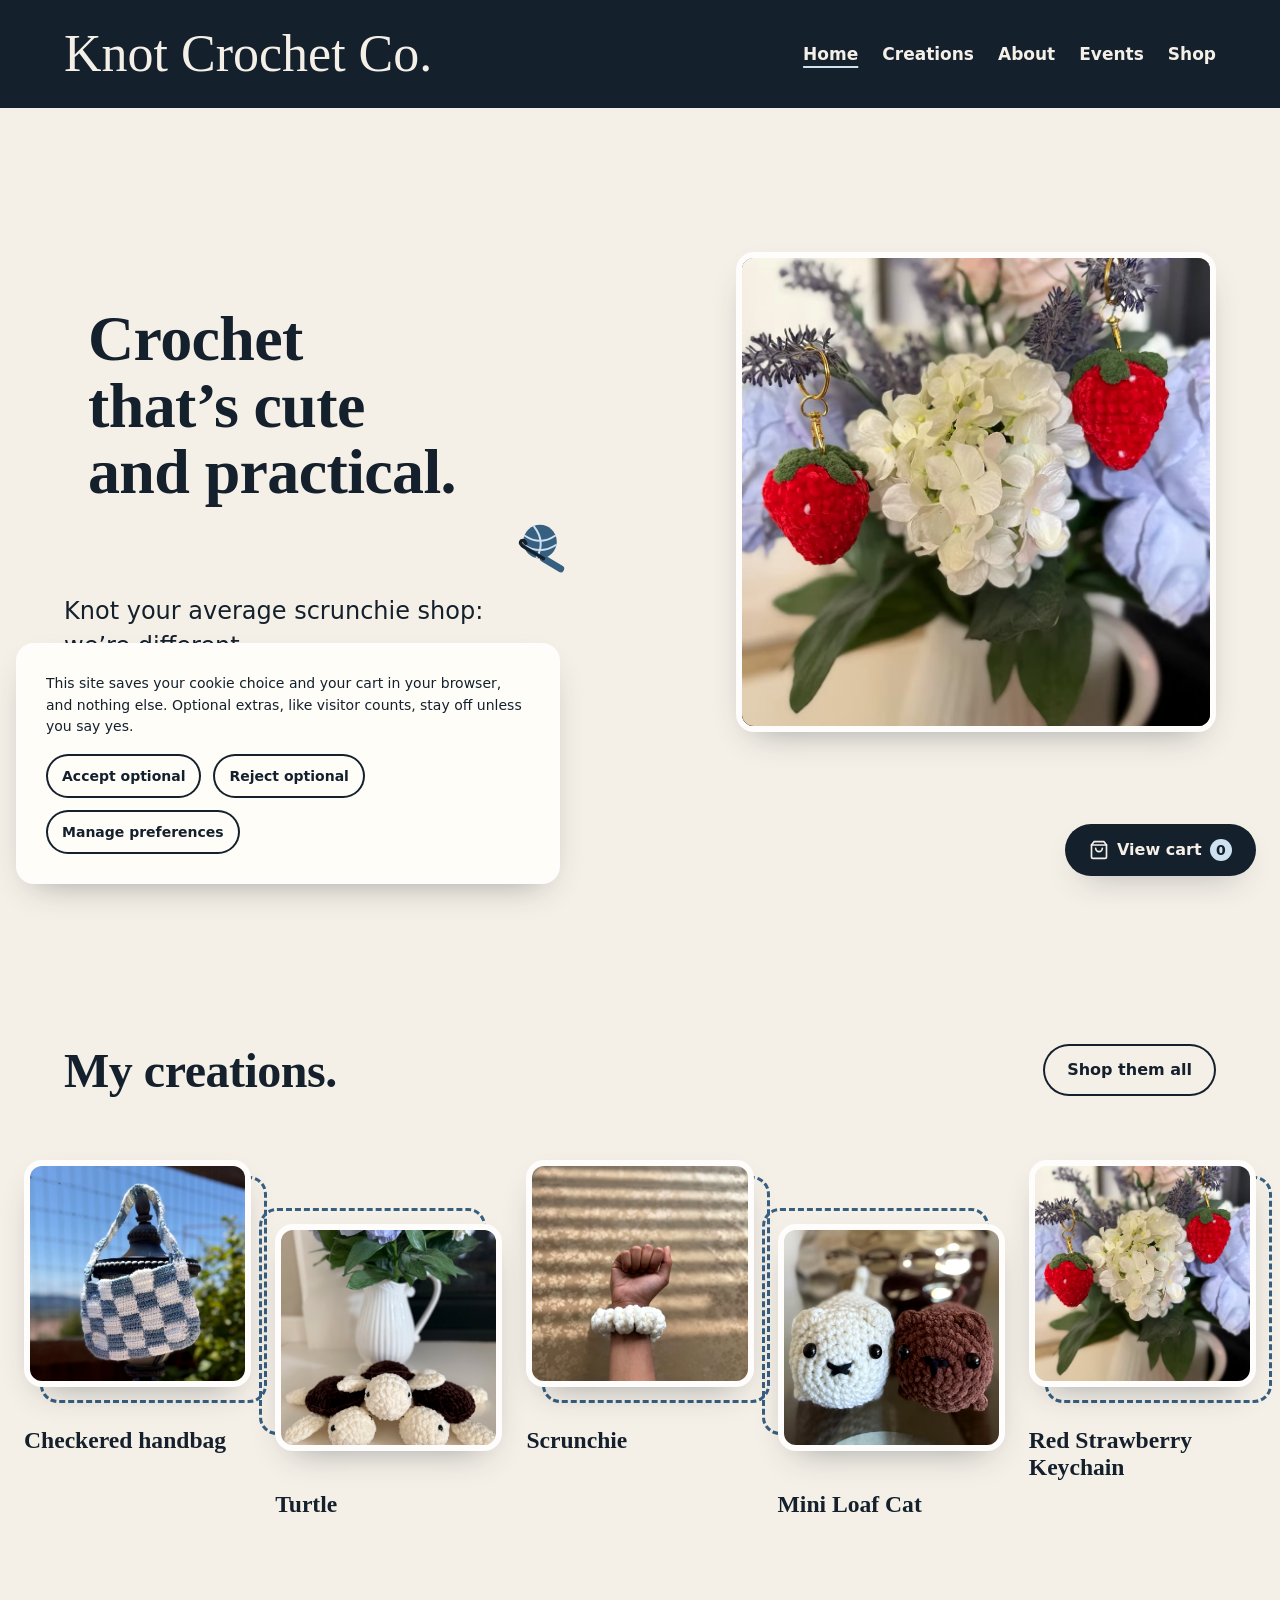
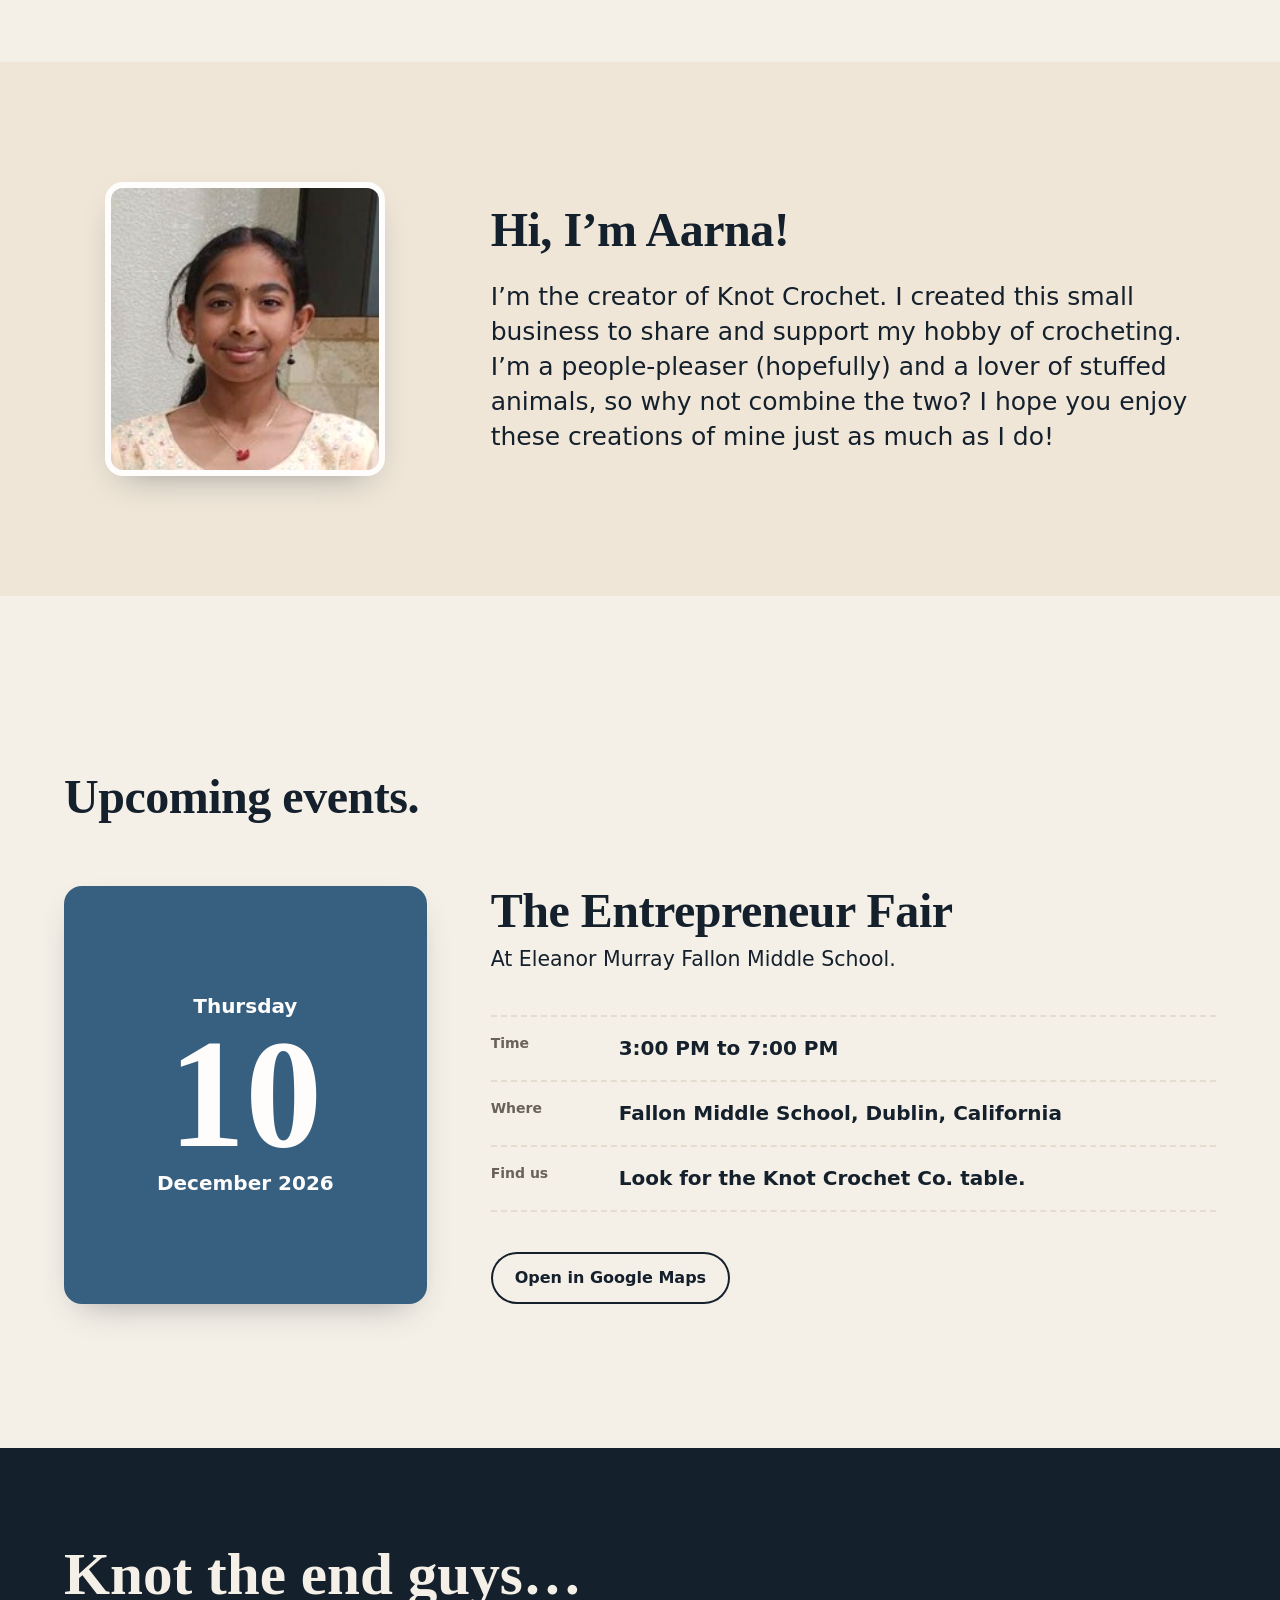
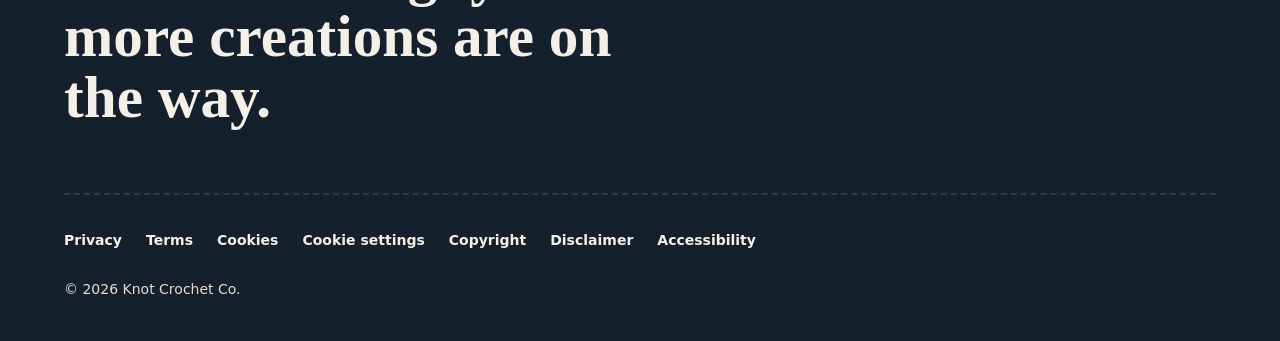
<file: index.html>
<!doctype html>
<html lang="en">
<head>
<meta charset="utf-8">
<meta name="viewport" content="width=device-width, initial-scale=1">
<meta http-equiv="Content-Security-Policy" content="default-src 'self'; script-src 'self'; style-src 'self' https://fonts.googleapis.com; font-src https://fonts.gstatic.com; img-src 'self' data:; object-src 'none'; base-uri 'self'; form-action 'none'">
<meta name="referrer" content="strict-origin-when-cross-origin">
<title>Knot Crochet Co.</title>
<meta name="description" content="Knot Crochet Co. is a small shop of handmade crochet, each piece made by hand.">
<link rel="icon" type="image/png" sizes="32x32" href="favicon-32.png">
<link rel="apple-touch-icon" href="apple-touch-icon.png">
<link rel="preconnect" href="https://fonts.googleapis.com">
<link rel="preconnect" href="https://fonts.gstatic.com" crossorigin>
<link href="https://fonts.googleapis.com/css2?family=Cormorant+Garamond:wght@600;700&family=Sacramento&family=Sofia+Sans:wght@400;600;700&display=swap" rel="stylesheet">
<link rel="stylesheet" href="styles.css">
</head>
<body id="top">
<a class="skip" href="#main">Skip to content</a>

<header class="nav">
  <div class="container nav__in">
    <a class="wordmark" href="index.html">Knot Crochet Co.</a>
    <nav aria-label="Main">
      <ul class="nav__links">
        <li><a href="#top" aria-current="page">Home</a></li>
        <li><a href="#creations">Creations</a></li>
        <li><a href="#about">About</a></li>
        <li><a href="#events">Events</a></li>
        <li><a href="shop.html">Shop</a></li>
      </ul>
    </nav>
  </div>
</header>

<main id="main">
  <section class="hero">
    <div class="container hero__grid">
      <div>
        <div class="hero__words">
          <svg class="yarn" viewBox="0 0 100 100" preserveAspectRatio="none" aria-hidden="true" focusable="false">
            <path d="M5 95 C1.5 80 1.5 22 3 12 C5 4 30 3 50 3 C72 3 95 4 97 13 C99 28 98.5 76 97 88 C95 97 68 97 48 97 C34 97 20 97 12 96"/>
          </svg>
          <svg class="hook" viewBox="0 0 24 56" width="24" height="56" aria-hidden="true" focusable="false">
            <path class="hook__grip" d="M12 4 L12 24"/>
            <path class="hook__shaft" d="M12 24 L12 46 Q12 53 8 52 Q5.5 50.5 8 47"/>
          </svg>
          <h1>Crochet that’s cute and practical.</h1>
        </div>
        <p class="lead"><span class="lead__stitch">Knot your average scrunchie shop: we’re different.</span></p>
        <div class="hero__actions">
          <a class="btn btn--primary" href="shop.html">See the shop</a>
          <a class="btn" href="#creations">Learn more</a>
        </div>
      </div>
      <div class="hero__visual">
        <figure class="diecut diecut--photo slides" data-slot="hero" data-alt="The creations, shown one after another">
          <img src="images/turtle.jpg" width="1200" height="1200" alt="Three crocheted turtles with cream bodies and dark brown shells, in front of a white jug of flowers" fetchpriority="high">
          <img src="images/checkered-handbag.jpg" width="985" height="985" alt="A blue and white checkered crochet handbag hanging from an outdoor lamp">
          <img src="images/scrunchie.jpg" width="1200" height="1200" alt="A fluffy white crochet scrunchie worn on a wrist">
          <img src="images/mini-loaf-cat.jpg" width="746" height="746" alt="Two small loaf-shaped crochet cats side by side, one white and one brown, with black bead eyes">
          <img src="images/red-strawberry-keychain.jpg" width="958" height="958" alt="Two red crochet strawberry keychains with green tops and gold clasps, hanging in a bouquet of flowers">
        </figure>
      </div>
    </div>
  </section>

  <section class="creations" id="creations" aria-labelledby="creations-head">
    <div class="container">
      <div class="creations__head">
        <h2 id="creations-head">My creations.</h2>
        <a class="btn" href="shop.html">Shop them all</a>
      </div>
      <ul class="gallery">
        <li><a href="shop.html#handbag">
          <figure class="diecut diecut--photo" data-slot="gallery-handbag" data-alt="The checkered handbag">
            <img src="images/checkered-handbag.jpg" width="985" height="985" alt="A blue and white checkered crochet handbag hanging by its strap from an outdoor lamp" loading="lazy">
          </figure>
          <p class="gallery__name">Checkered handbag</p>
        </a></li>
        <li><a href="shop.html#turtle">
          <figure class="diecut diecut--photo" data-slot="gallery-turtle" data-alt="The turtle plushie">
            <img src="images/turtle.jpg" width="1200" height="1200" alt="Three crocheted turtle plushies with fluffy cream heads and flippers" loading="lazy">
          </figure>
          <p class="gallery__name">Turtle</p>
        </a></li>
        <li><a href="shop.html#scrunchie">
          <figure class="diecut diecut--photo" data-slot="gallery-scrunchie" data-alt="The scrunchie">
            <img src="images/scrunchie.jpg" width="1200" height="1200" alt="A fluffy white crochet scrunchie worn on a wrist" loading="lazy">
          </figure>
          <p class="gallery__name">Scrunchie</p>
        </a></li>
        <li><a href="shop.html#cat">
          <figure class="diecut diecut--photo" data-slot="gallery-cat" data-alt="Mini Loaf Cat">
            <img src="images/mini-loaf-cat.jpg" width="746" height="746" alt="Two small loaf-shaped crochet cats side by side, one white and one brown, with black bead eyes" loading="lazy">
          </figure>
          <p class="gallery__name">Mini Loaf Cat</p>
        </a></li>
        <li><a href="shop.html#strawberry">
          <figure class="diecut diecut--photo" data-slot="gallery-strawberry" data-alt="Red Strawberry Keychain">
            <img src="images/red-strawberry-keychain.jpg" width="958" height="958" alt="Two red crochet strawberry keychains with green tops and gold clasps, hanging in a bouquet of flowers" loading="lazy">
          </figure>
          <p class="gallery__name">Red Strawberry Keychain</p>
        </a></li>
      </ul>
    </div>
  </section>

  <section class="about" id="about" aria-labelledby="about-head">
    <div class="container about__grid">
      <figure class="diecut diecut--photo about__photo" data-slot="aarna" data-alt="A photo of Aarna">
        <img src="images/aarna.jpg" width="208" height="218" alt="Aarna, the maker behind Knot Crochet Co., smiling" loading="lazy">
      </figure>
      <div>
        <h2 id="about-head">Hi, I’m Aarna!</h2>
        <p class="about__words">I’m the creator of Knot Crochet. I created this small business to share and support my hobby of crocheting. I’m a people-pleaser (hopefully) and a lover of stuffed animals, so why not combine the two? I hope you enjoy these creations of mine just as much as I do!</p>
      </div>
    </div>
  </section>

  <section class="events" id="events" aria-labelledby="events-head">
    <div class="container">
      <h2 id="events-head">Upcoming events.</h2>
      <article class="event">
        <p class="event__date">
          <time datetime="2026-12-10T15:00-08:00">
            <span class="event__weekday">Thursday</span>
            <span class="event__day">10</span>
            <span class="event__month">December 2026</span>
          </time>
        </p>
        <div class="event__body">
          <h3>The Entrepreneur Fair</h3>
          <p class="event__host">At Eleanor Murray Fallon Middle School.</p>
          <dl class="event__facts">
            <div><dt>Time</dt><dd>3:00 PM to 7:00 PM</dd></div>
            <div><dt>Where</dt><dd>Fallon Middle School, Dublin, California</dd></div>
            <div><dt>Find us</dt><dd>Look for the Knot Crochet Co. table.</dd></div>
          </dl>
          <a class="btn" href="https://www.google.com/maps/search/?api=1&query=Eleanor+Murray+Fallon+Middle+School%2C+Dublin%2C+CA" target="_blank" rel="noopener">Open in Google Maps<span class="visually-hidden"> (opens in a new tab)</span></a>
        </div>
      </article>
    </div>
  </section>
</main>

<footer class="foot">
  <div class="container">
    <p class="foot__statement">Knot the end guys… more creations are on the way.</p>
    <ul class="foot__links">
      <li><a href="privacy.html">Privacy</a></li>
      <li><a href="terms.html">Terms</a></li>
      <li><a href="cookies.html">Cookies</a></li>
      <li><button type="button" data-consent-open>Cookie settings</button></li>
      <li><a href="dmca.html">Copyright</a></li>
      <li><a href="disclaimer.html">Disclaimer</a></li>
      <li><a href="accessibility.html">Accessibility</a></li>
    </ul>
    <p class="foot__legal">© 2026 Knot Crochet Co.</p>
  </div>
</footer>

<a class="cartfab" href="cart.html"><svg class="bag" viewBox="0 0 24 24" width="20" height="20" fill="none" stroke="currentColor" stroke-width="2" stroke-linecap="round" stroke-linejoin="round" aria-hidden="true" focusable="false"><path d="M6 2 3 6v14a2 2 0 0 0 2 2h14a2 2 0 0 0 2-2V6l-3-4Z"/><path d="M3 6h18"/><path d="M16 10a4 4 0 0 1-8 0"/></svg>View cart<span class="count" data-cart-count>0</span></a>

<section class="consent diecut" id="consent" aria-label="Cookie choice" hidden>
  <p>This site saves your cookie choice and your cart in your browser, and nothing else. Optional extras, like visitor counts, stay off unless you say yes.</p>
  <div class="consent__actions">
    <button class="btn" type="button" data-consent-accept>Accept optional</button>
    <button class="btn" type="button" data-consent-reject>Reject optional</button>
    <button class="btn" type="button" data-consent-open>Manage preferences</button>
  </div>
</section>

<dialog class="prefs diecut" id="prefs" aria-labelledby="prefs-head">
  <h2 id="prefs-head">Cookie settings</h2>
  <fieldset>
    <legend class="visually-hidden">Storage categories</legend>
    <label><input type="checkbox" checked disabled><span>Essential<small>Remembers this choice and your cart. Always on.</small></span></label>
    <label><input type="checkbox" id="prefs-analytics"><span>Optional<small>Visitor counts and similar extras. None are in use today.</small></span></label>
  </fieldset>
  <div class="consent__actions">
    <button class="btn" type="button" id="prefs-save">Save choices</button>
    <button class="btn" type="button" data-consent-reject>Reject optional</button>
  </div>
</dialog>

<script type="module" src="site.js"></script>
</body>
</html>
</file>
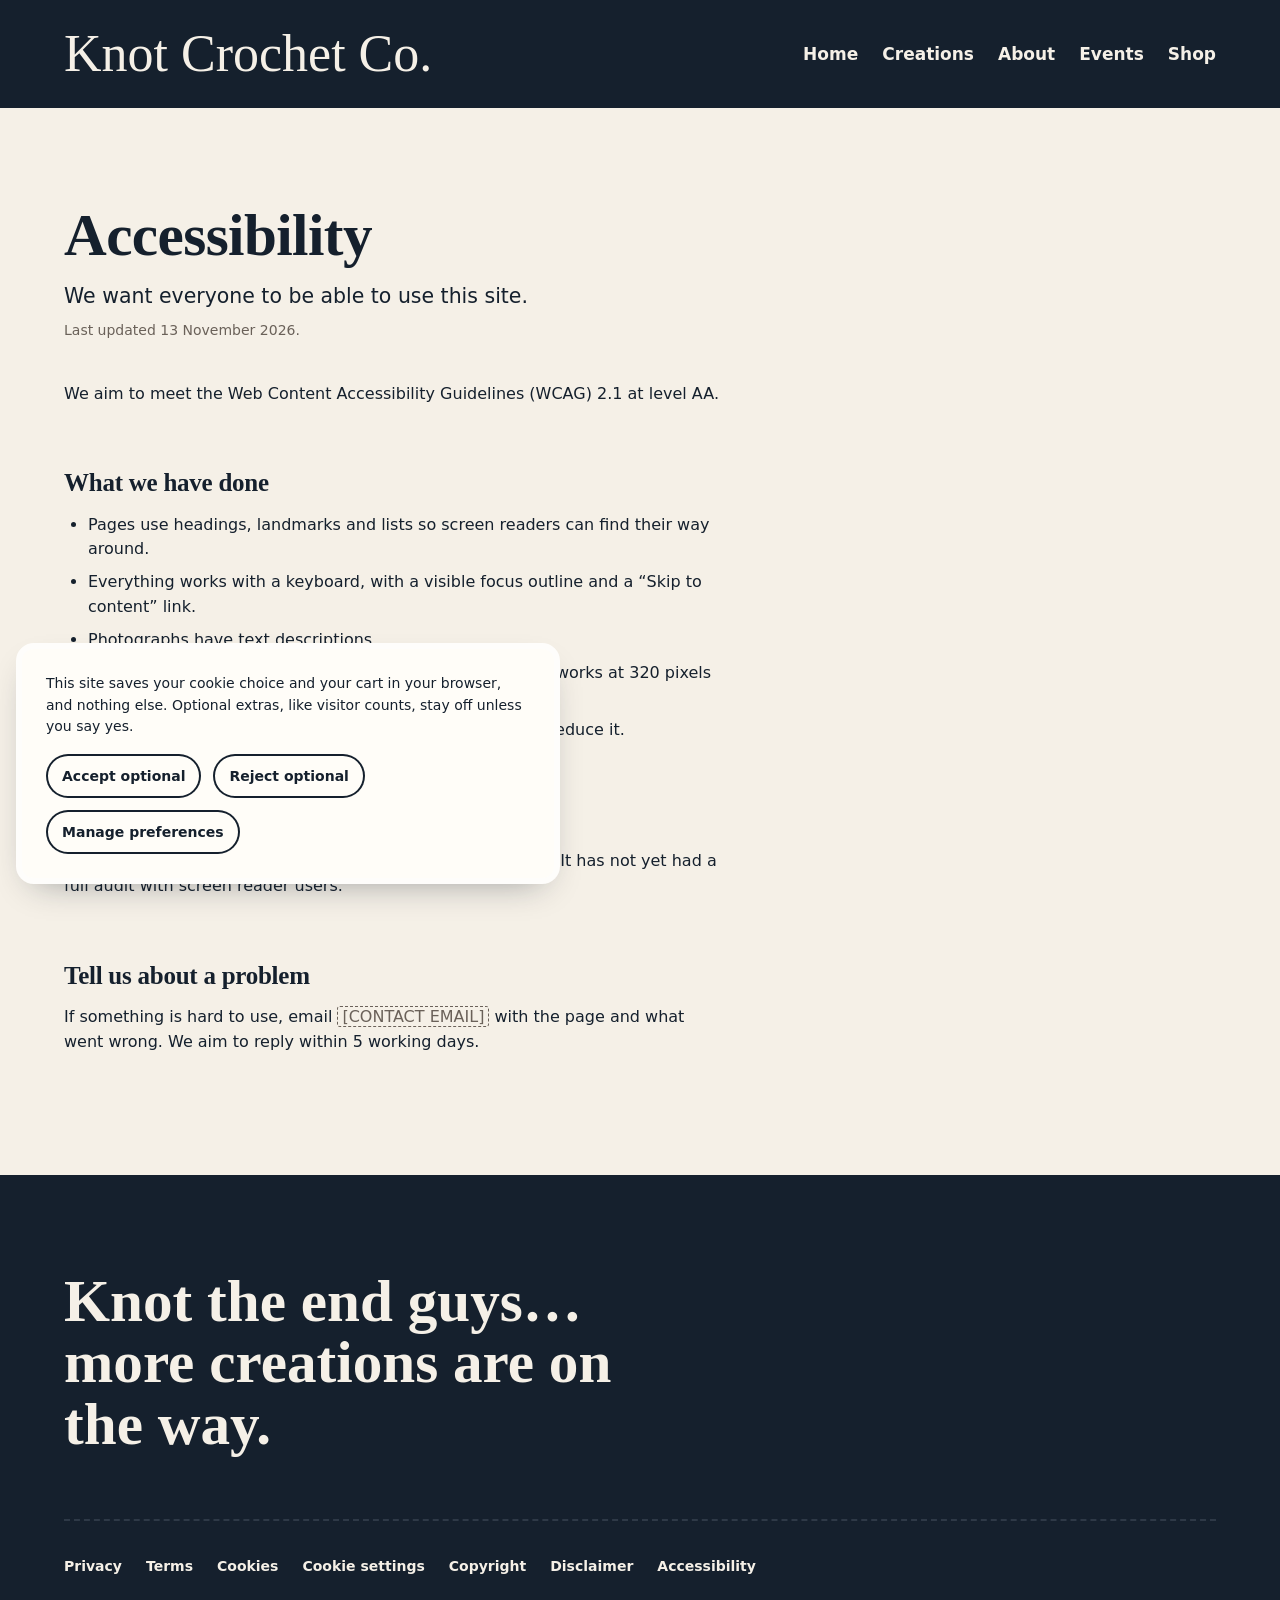
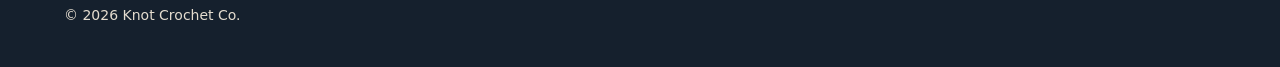
<file: accessibility.html>
<!doctype html>
<html lang="en">
<head>
<meta charset="utf-8">
<meta name="viewport" content="width=device-width, initial-scale=1">
<meta http-equiv="Content-Security-Policy" content="default-src 'self'; script-src 'self'; style-src 'self' https://fonts.googleapis.com; font-src https://fonts.gstatic.com; img-src 'self' data:; object-src 'none'; base-uri 'self'; form-action 'none'">
<meta name="referrer" content="strict-origin-when-cross-origin">
<title>Accessibility | Knot Crochet Co.</title>
<meta name="description" content="We want everyone to be able to use this site.">
<link rel="icon" type="image/png" sizes="32x32" href="favicon-32.png">
<link rel="apple-touch-icon" href="apple-touch-icon.png">
<link rel="preconnect" href="https://fonts.googleapis.com">
<link rel="preconnect" href="https://fonts.gstatic.com" crossorigin>
<link href="https://fonts.googleapis.com/css2?family=Cormorant+Garamond:wght@600;700&family=Sacramento&family=Sofia+Sans:wght@400;600;700&display=swap" rel="stylesheet">
<link rel="stylesheet" href="styles.css">
<link rel="stylesheet" href="legal.css">
</head>
<body>
<a class="skip" href="#main">Skip to content</a>

<header class="nav">
  <div class="container nav__in">
    <a class="wordmark" href="index.html">Knot Crochet Co.</a>
    <nav aria-label="Main">
      <ul class="nav__links">
        <li><a href="index.html">Home</a></li>
        <li><a href="index.html#creations">Creations</a></li>
        <li><a href="index.html#about">About</a></li>
        <li><a href="index.html#events">Events</a></li>
        <li><a href="shop.html">Shop</a></li>
      </ul>
    </nav>
  </div>
</header>

<main id="main" class="doc">
  <div class="container">
    <h1>Accessibility</h1>
    <p class="lead">We want everyone to be able to use this site.</p>
    <p class="doc__date">Last updated 13 November 2026.</p>
    <div class="doc__body">
<p>We aim to meet the Web Content Accessibility Guidelines (WCAG) 2.1 at level AA.</p>
<h2>What we have done</h2>
<ul>
<li>Pages use headings, landmarks and lists so screen readers can find their way around.</li>
<li>Everything works with a keyboard, with a visible focus outline and a “Skip to content” link.</li>
<li>Photographs have text descriptions.</li>
<li>Text and controls meet AA colour contrast, and the layout works at 320 pixels wide and at 200% zoom.</li>
<li>Motion is switched off for visitors who ask their device to reduce it.</li>
</ul>
<h2>Known limits</h2>
<p>The site was checked with automated tools and by keyboard. It has not yet had a full audit with screen reader users.</p>
<h2>Tell us about a problem</h2>
<p>If something is hard to use, email <span class="blank">[CONTACT EMAIL]</span> with the page and what went wrong. We aim to reply within 5 working days.</p>
</div>
  </div>
</main>

<footer class="foot">
  <div class="container">
    <p class="foot__statement">Knot the end guys… more creations are on the way.</p>
    <ul class="foot__links">
      <li><a href="privacy.html">Privacy</a></li>
      <li><a href="terms.html">Terms</a></li>
      <li><a href="cookies.html">Cookies</a></li>
      <li><button type="button" data-consent-open>Cookie settings</button></li>
      <li><a href="dmca.html">Copyright</a></li>
      <li><a href="disclaimer.html">Disclaimer</a></li>
      <li><a href="accessibility.html">Accessibility</a></li>
    </ul>
    <p class="foot__legal">© 2026 Knot Crochet Co.</p>
  </div>
</footer>

<section class="consent diecut" id="consent" aria-label="Cookie choice" hidden>
  <p>This site saves your cookie choice and your cart in your browser, and nothing else. Optional extras, like visitor counts, stay off unless you say yes.</p>
  <div class="consent__actions">
    <button class="btn" type="button" data-consent-accept>Accept optional</button>
    <button class="btn" type="button" data-consent-reject>Reject optional</button>
    <button class="btn" type="button" data-consent-open>Manage preferences</button>
  </div>
</section>

<dialog class="prefs diecut" id="prefs" aria-labelledby="prefs-head">
  <h2 id="prefs-head">Cookie settings</h2>
  <fieldset>
    <legend class="visually-hidden">Storage categories</legend>
    <label><input type="checkbox" checked disabled><span>Essential<small>Remembers this choice and your cart. Always on.</small></span></label>
    <label><input type="checkbox" id="prefs-analytics"><span>Optional<small>Visitor counts and similar extras. None are in use today.</small></span></label>
  </fieldset>
  <div class="consent__actions">
    <button class="btn" type="button" id="prefs-save">Save choices</button>
    <button class="btn" type="button" data-consent-reject>Reject optional</button>
  </div>
</dialog>

<script type="module" src="site.js"></script>
</body>
</html>
</file>
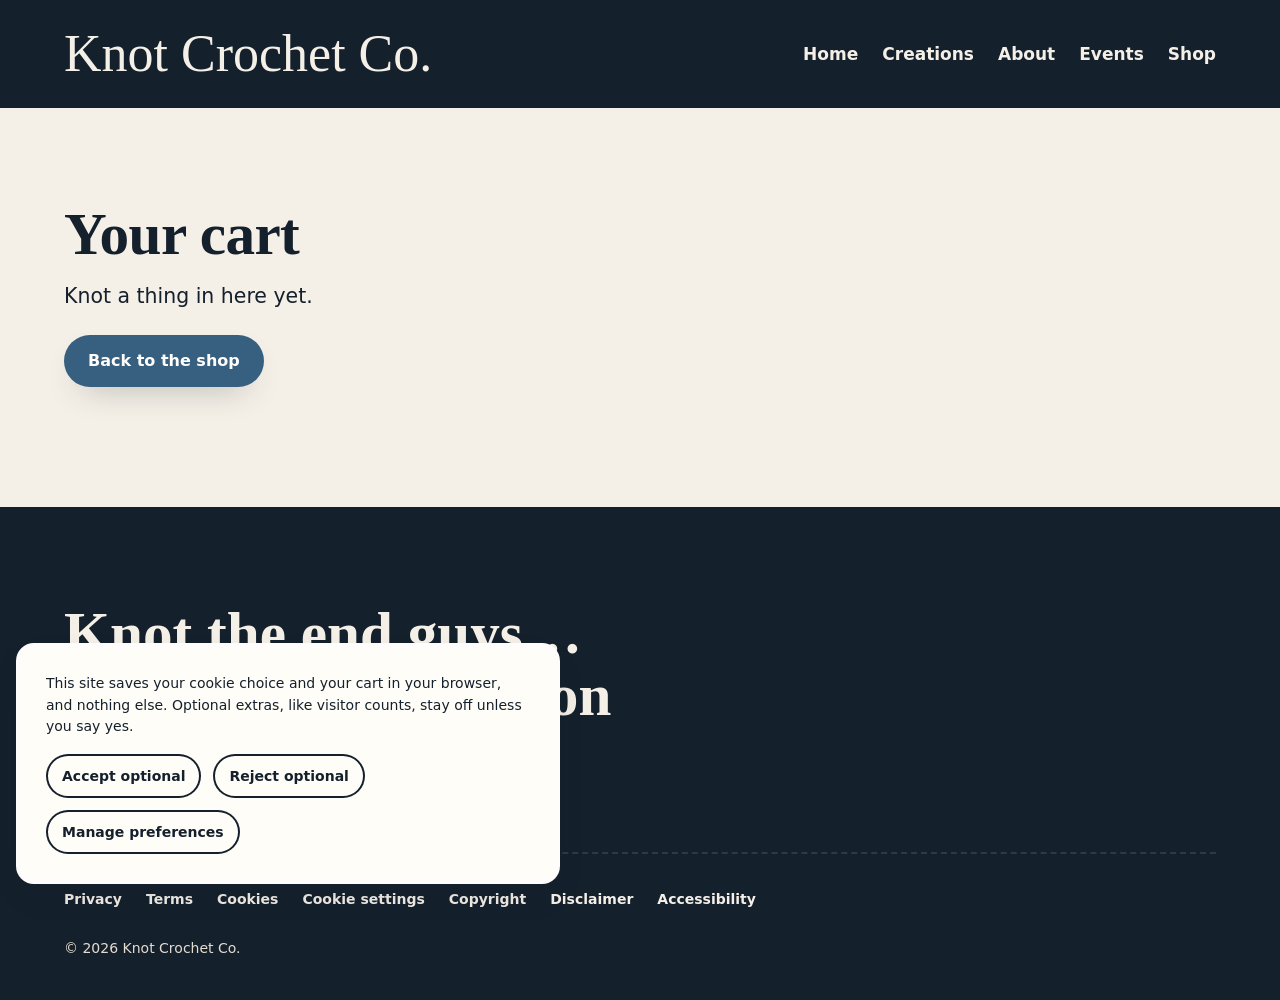
<file: cart.html>
<!doctype html>
<html lang="en">
<head>
<meta charset="utf-8">
<meta name="viewport" content="width=device-width, initial-scale=1">
<meta http-equiv="Content-Security-Policy" content="default-src 'self'; script-src 'self'; style-src 'self' https://fonts.googleapis.com; font-src https://fonts.gstatic.com; img-src 'self' data:; object-src 'none'; base-uri 'self'; form-action 'none'">
<meta name="referrer" content="strict-origin-when-cross-origin">
<title>Your cart | Knot Crochet Co.</title>
<meta name="description" content="The items in your Knot Crochet Co. cart.">
<link rel="icon" type="image/png" sizes="32x32" href="favicon-32.png">
<link rel="apple-touch-icon" href="apple-touch-icon.png">
<link rel="preconnect" href="https://fonts.googleapis.com">
<link rel="preconnect" href="https://fonts.gstatic.com" crossorigin>
<link href="https://fonts.googleapis.com/css2?family=Cormorant+Garamond:wght@600;700&family=Sacramento&family=Sofia+Sans:wght@400;600;700&display=swap" rel="stylesheet">
<link rel="stylesheet" href="styles.css">
</head>
<body>
<a class="skip" href="#main">Skip to content</a>

<header class="nav">
  <div class="container nav__in">
    <a class="wordmark" href="index.html">Knot Crochet Co.</a>
    <nav aria-label="Main">
      <ul class="nav__links">
        <li><a href="index.html">Home</a></li>
        <li><a href="index.html#creations">Creations</a></li>
        <li><a href="index.html#about">About</a></li>
        <li><a href="index.html#events">Events</a></li>
        <li><a href="shop.html">Shop</a></li>
      </ul>
    </nav>
  </div>
</header>

<main id="main" class="cartpage">
  <div class="container">
    <h1>Your cart</h1>
    <noscript><p class="lead">The cart needs JavaScript switched on.</p></noscript>

    <div class="cartpage__empty" id="cart-empty" hidden>
      <p class="lead">Knot a thing in here yet.</p>
      <a class="btn btn--primary" id="cart-empty-link" href="index.html#shop">Back to the shop</a>
    </div>

    <div class="cartpage__grid" id="cart-full" hidden>
      <ul class="lines" id="cart-lines" aria-label="Items in your cart"></ul>

      <section class="summary" aria-labelledby="summary-head">
        <h2 id="summary-head">Summary</h2>
        <dl>
          <div><dt>Items</dt><dd id="cart-items">0</dd></div>
          <div class="summary__total"><dt>Total</dt><dd id="cart-total" aria-live="polite">$0</dd></div>
        </dl>
        <button class="btn btn--primary" type="button" data-checkout aria-describedby="checkout-status">Check out</button>
        <p class="item__status" id="checkout-status" role="status"></p>
        <a class="summary__back" href="index.html#shop">Keep shopping</a>
      </section>
    </div>

    <template id="cart-line">
      <li class="line">
        <div class="line__info">
          <p class="line__name" data-name></p>
          <p class="line__each" data-each></p>
          <button class="line__remove" type="button" data-act="remove" data-label="Remove">Remove</button>
        </div>
        <div class="qty">
          <button type="button" data-act="dec" data-label="One fewer">−</button>
          <output data-qty></output>
          <button type="button" data-act="inc" data-label="One more">+</button>
        </div>
        <p class="line__sum" data-sum></p>
      </li>
    </template>
  </div>
</main>

<footer class="foot">
  <div class="container">
    <p class="foot__statement">Knot the end guys… more creations are on the way.</p>
    <ul class="foot__links">
      <li><a href="privacy.html">Privacy</a></li>
      <li><a href="terms.html">Terms</a></li>
      <li><a href="cookies.html">Cookies</a></li>
      <li><button type="button" data-consent-open>Cookie settings</button></li>
      <li><a href="dmca.html">Copyright</a></li>
      <li><a href="disclaimer.html">Disclaimer</a></li>
      <li><a href="accessibility.html">Accessibility</a></li>
    </ul>
    <p class="foot__legal">© 2026 Knot Crochet Co.</p>
  </div>
</footer>

<section class="consent diecut" id="consent" aria-label="Cookie choice" hidden>
  <p>This site saves your cookie choice and your cart in your browser, and nothing else. Optional extras, like visitor counts, stay off unless you say yes.</p>
  <div class="consent__actions">
    <button class="btn" type="button" data-consent-accept>Accept optional</button>
    <button class="btn" type="button" data-consent-reject>Reject optional</button>
    <button class="btn" type="button" data-consent-open>Manage preferences</button>
  </div>
</section>

<dialog class="prefs diecut" id="prefs" aria-labelledby="prefs-head">
  <h2 id="prefs-head">Cookie settings</h2>
  <fieldset>
    <legend class="visually-hidden">Storage categories</legend>
    <label><input type="checkbox" checked disabled><span>Essential<small>Remembers this choice and your cart. Always on.</small></span></label>
    <label><input type="checkbox" id="prefs-analytics"><span>Optional<small>Visitor counts and similar extras. None are in use today.</small></span></label>
  </fieldset>
  <div class="consent__actions">
    <button class="btn" type="button" id="prefs-save">Save choices</button>
    <button class="btn" type="button" data-consent-reject>Reject optional</button>
  </div>
</dialog>

<script type="module" src="site.js"></script>
</body>
</html>
</file>
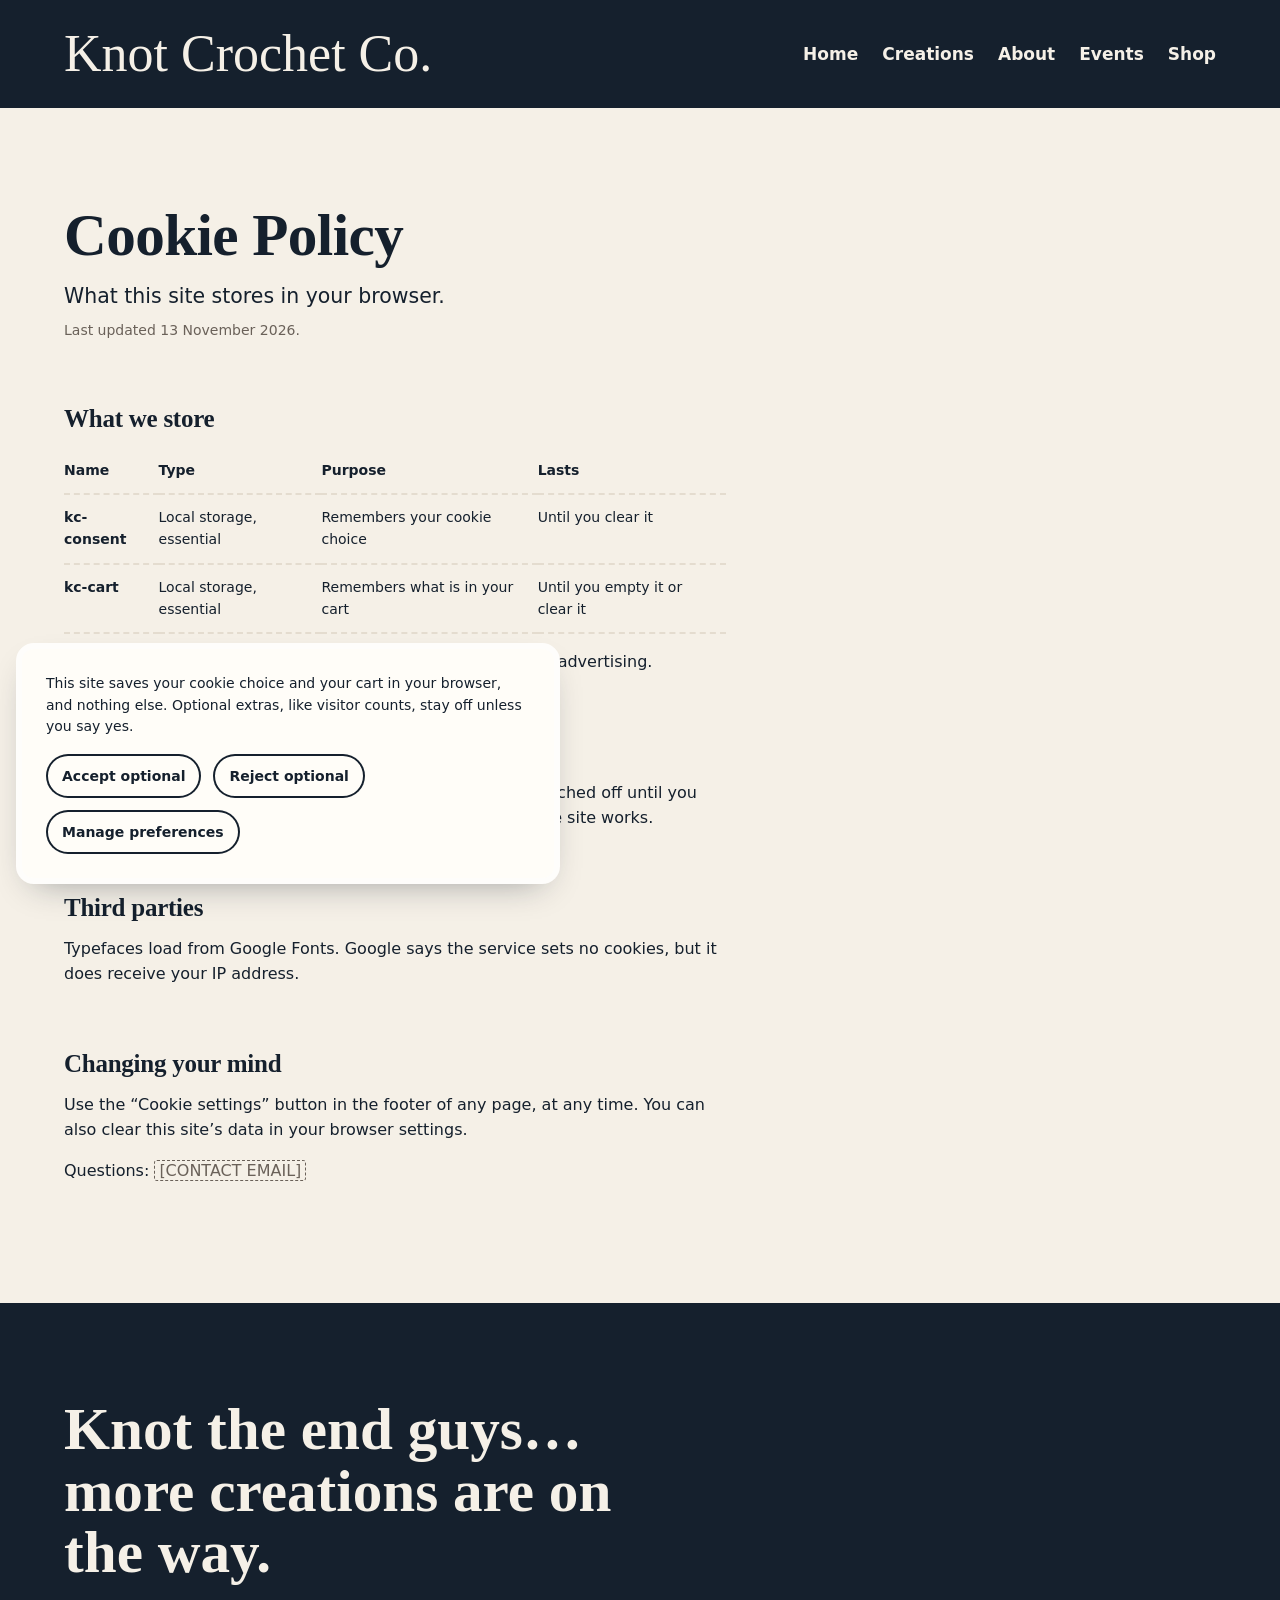
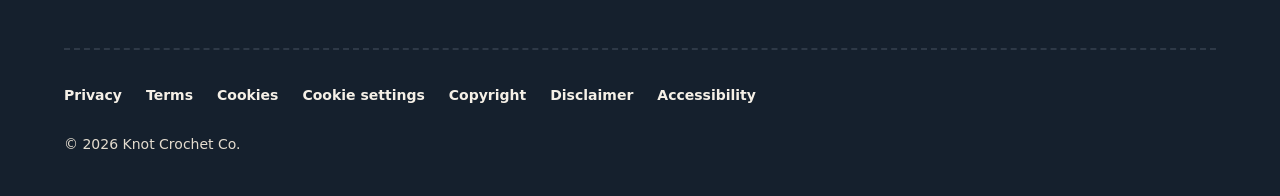
<file: cookies.html>
<!doctype html>
<html lang="en">
<head>
<meta charset="utf-8">
<meta name="viewport" content="width=device-width, initial-scale=1">
<meta http-equiv="Content-Security-Policy" content="default-src 'self'; script-src 'self'; style-src 'self' https://fonts.googleapis.com; font-src https://fonts.gstatic.com; img-src 'self' data:; object-src 'none'; base-uri 'self'; form-action 'none'">
<meta name="referrer" content="strict-origin-when-cross-origin">
<title>Cookie Policy | Knot Crochet Co.</title>
<meta name="description" content="What this site stores in your browser.">
<link rel="icon" type="image/png" sizes="32x32" href="favicon-32.png">
<link rel="apple-touch-icon" href="apple-touch-icon.png">
<link rel="preconnect" href="https://fonts.googleapis.com">
<link rel="preconnect" href="https://fonts.gstatic.com" crossorigin>
<link href="https://fonts.googleapis.com/css2?family=Cormorant+Garamond:wght@600;700&family=Sacramento&family=Sofia+Sans:wght@400;600;700&display=swap" rel="stylesheet">
<link rel="stylesheet" href="styles.css">
<link rel="stylesheet" href="legal.css">
</head>
<body>
<a class="skip" href="#main">Skip to content</a>

<header class="nav">
  <div class="container nav__in">
    <a class="wordmark" href="index.html">Knot Crochet Co.</a>
    <nav aria-label="Main">
      <ul class="nav__links">
        <li><a href="index.html">Home</a></li>
        <li><a href="index.html#creations">Creations</a></li>
        <li><a href="index.html#about">About</a></li>
        <li><a href="index.html#events">Events</a></li>
        <li><a href="shop.html">Shop</a></li>
      </ul>
    </nav>
  </div>
</header>

<main id="main" class="doc">
  <div class="container">
    <h1>Cookie Policy</h1>
    <p class="lead">What this site stores in your browser.</p>
    <p class="doc__date">Last updated 13 November 2026.</p>
    <div class="doc__body">
<h2>What we store</h2>
<table>
<thead><tr><th scope="col">Name</th><th scope="col">Type</th><th scope="col">Purpose</th><th scope="col">Lasts</th></tr></thead>
<tbody><tr><th scope="row">kc-consent</th><td>Local storage, essential</td><td>Remembers your cookie choice</td><td>Until you clear it</td></tr>
<tr><th scope="row">kc-cart</th><td>Local storage, essential</td><td>Remembers what is in your cart</td><td>Until you empty it or clear it</td></tr></tbody>
</table>
<p>That is the full list. We set no cookies and run no analytics or advertising.</p>
<h2>Optional extras</h2>
<p>If we add optional tools, such as visitor counts, they stay switched off until you choose “Accept optional”. Saying no does not change how the site works.</p>
<h2>Third parties</h2>
<p>Typefaces load from Google Fonts. Google says the service sets no cookies, but it does receive your IP address.</p>
<h2>Changing your mind</h2>
<p>Use the “Cookie settings” button in the footer of any page, at any time. You can also clear this site’s data in your browser settings.</p>
<p>Questions: <span class="blank">[CONTACT EMAIL]</span></p>
</div>
  </div>
</main>

<footer class="foot">
  <div class="container">
    <p class="foot__statement">Knot the end guys… more creations are on the way.</p>
    <ul class="foot__links">
      <li><a href="privacy.html">Privacy</a></li>
      <li><a href="terms.html">Terms</a></li>
      <li><a href="cookies.html">Cookies</a></li>
      <li><button type="button" data-consent-open>Cookie settings</button></li>
      <li><a href="dmca.html">Copyright</a></li>
      <li><a href="disclaimer.html">Disclaimer</a></li>
      <li><a href="accessibility.html">Accessibility</a></li>
    </ul>
    <p class="foot__legal">© 2026 Knot Crochet Co.</p>
  </div>
</footer>

<section class="consent diecut" id="consent" aria-label="Cookie choice" hidden>
  <p>This site saves your cookie choice and your cart in your browser, and nothing else. Optional extras, like visitor counts, stay off unless you say yes.</p>
  <div class="consent__actions">
    <button class="btn" type="button" data-consent-accept>Accept optional</button>
    <button class="btn" type="button" data-consent-reject>Reject optional</button>
    <button class="btn" type="button" data-consent-open>Manage preferences</button>
  </div>
</section>

<dialog class="prefs diecut" id="prefs" aria-labelledby="prefs-head">
  <h2 id="prefs-head">Cookie settings</h2>
  <fieldset>
    <legend class="visually-hidden">Storage categories</legend>
    <label><input type="checkbox" checked disabled><span>Essential<small>Remembers this choice and your cart. Always on.</small></span></label>
    <label><input type="checkbox" id="prefs-analytics"><span>Optional<small>Visitor counts and similar extras. None are in use today.</small></span></label>
  </fieldset>
  <div class="consent__actions">
    <button class="btn" type="button" id="prefs-save">Save choices</button>
    <button class="btn" type="button" data-consent-reject>Reject optional</button>
  </div>
</dialog>

<script type="module" src="site.js"></script>
</body>
</html>
</file>
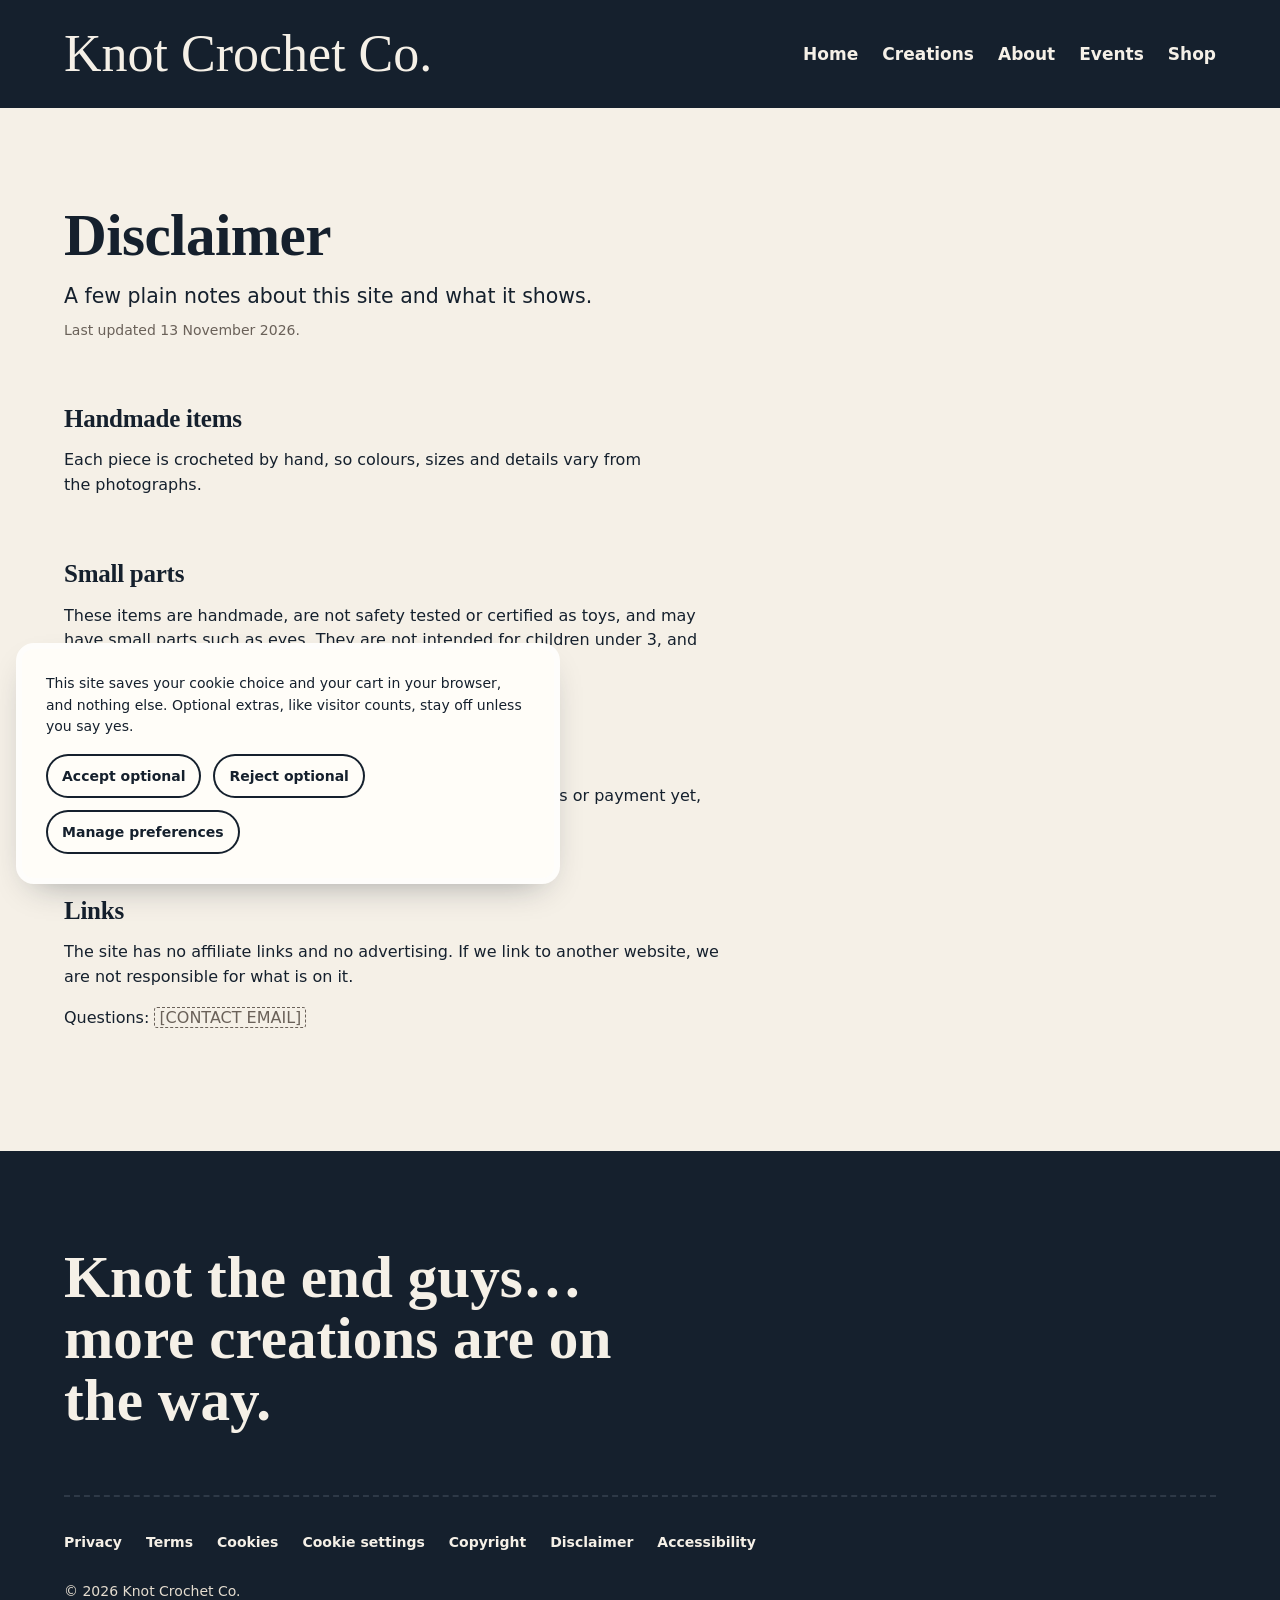
<file: disclaimer.html>
<!doctype html>
<html lang="en">
<head>
<meta charset="utf-8">
<meta name="viewport" content="width=device-width, initial-scale=1">
<meta http-equiv="Content-Security-Policy" content="default-src 'self'; script-src 'self'; style-src 'self' https://fonts.googleapis.com; font-src https://fonts.gstatic.com; img-src 'self' data:; object-src 'none'; base-uri 'self'; form-action 'none'">
<meta name="referrer" content="strict-origin-when-cross-origin">
<title>Disclaimer | Knot Crochet Co.</title>
<meta name="description" content="A few plain notes about this site and what it shows.">
<link rel="icon" type="image/png" sizes="32x32" href="favicon-32.png">
<link rel="apple-touch-icon" href="apple-touch-icon.png">
<link rel="preconnect" href="https://fonts.googleapis.com">
<link rel="preconnect" href="https://fonts.gstatic.com" crossorigin>
<link href="https://fonts.googleapis.com/css2?family=Cormorant+Garamond:wght@600;700&family=Sacramento&family=Sofia+Sans:wght@400;600;700&display=swap" rel="stylesheet">
<link rel="stylesheet" href="styles.css">
<link rel="stylesheet" href="legal.css">
</head>
<body>
<a class="skip" href="#main">Skip to content</a>

<header class="nav">
  <div class="container nav__in">
    <a class="wordmark" href="index.html">Knot Crochet Co.</a>
    <nav aria-label="Main">
      <ul class="nav__links">
        <li><a href="index.html">Home</a></li>
        <li><a href="index.html#creations">Creations</a></li>
        <li><a href="index.html#about">About</a></li>
        <li><a href="index.html#events">Events</a></li>
        <li><a href="shop.html">Shop</a></li>
      </ul>
    </nav>
  </div>
</header>

<main id="main" class="doc">
  <div class="container">
    <h1>Disclaimer</h1>
    <p class="lead">A few plain notes about this site and what it shows.</p>
    <p class="doc__date">Last updated 13 November 2026.</p>
    <div class="doc__body">
<h2>Handmade items</h2>
<p>Each piece is crocheted by hand, so colours, sizes and details vary from the photographs.</p>
<h2>Small parts</h2>
<p>These items are handmade, are not safety tested or certified as toys, and may have small parts such as eyes. They are not intended for children under 3, and children should use them with adult supervision.</p>
<h2>Prices and availability</h2>
<p>Prices are shown for information. The site does not take orders or payment yet, and items may sell out or change.</p>
<h2>Links</h2>
<p>The site has no affiliate links and no advertising. If we link to another website, we are not responsible for what is on it.</p>
<p>Questions: <span class="blank">[CONTACT EMAIL]</span></p>
</div>
  </div>
</main>

<footer class="foot">
  <div class="container">
    <p class="foot__statement">Knot the end guys… more creations are on the way.</p>
    <ul class="foot__links">
      <li><a href="privacy.html">Privacy</a></li>
      <li><a href="terms.html">Terms</a></li>
      <li><a href="cookies.html">Cookies</a></li>
      <li><button type="button" data-consent-open>Cookie settings</button></li>
      <li><a href="dmca.html">Copyright</a></li>
      <li><a href="disclaimer.html">Disclaimer</a></li>
      <li><a href="accessibility.html">Accessibility</a></li>
    </ul>
    <p class="foot__legal">© 2026 Knot Crochet Co.</p>
  </div>
</footer>

<section class="consent diecut" id="consent" aria-label="Cookie choice" hidden>
  <p>This site saves your cookie choice and your cart in your browser, and nothing else. Optional extras, like visitor counts, stay off unless you say yes.</p>
  <div class="consent__actions">
    <button class="btn" type="button" data-consent-accept>Accept optional</button>
    <button class="btn" type="button" data-consent-reject>Reject optional</button>
    <button class="btn" type="button" data-consent-open>Manage preferences</button>
  </div>
</section>

<dialog class="prefs diecut" id="prefs" aria-labelledby="prefs-head">
  <h2 id="prefs-head">Cookie settings</h2>
  <fieldset>
    <legend class="visually-hidden">Storage categories</legend>
    <label><input type="checkbox" checked disabled><span>Essential<small>Remembers this choice and your cart. Always on.</small></span></label>
    <label><input type="checkbox" id="prefs-analytics"><span>Optional<small>Visitor counts and similar extras. None are in use today.</small></span></label>
  </fieldset>
  <div class="consent__actions">
    <button class="btn" type="button" id="prefs-save">Save choices</button>
    <button class="btn" type="button" data-consent-reject>Reject optional</button>
  </div>
</dialog>

<script type="module" src="site.js"></script>
</body>
</html>
</file>
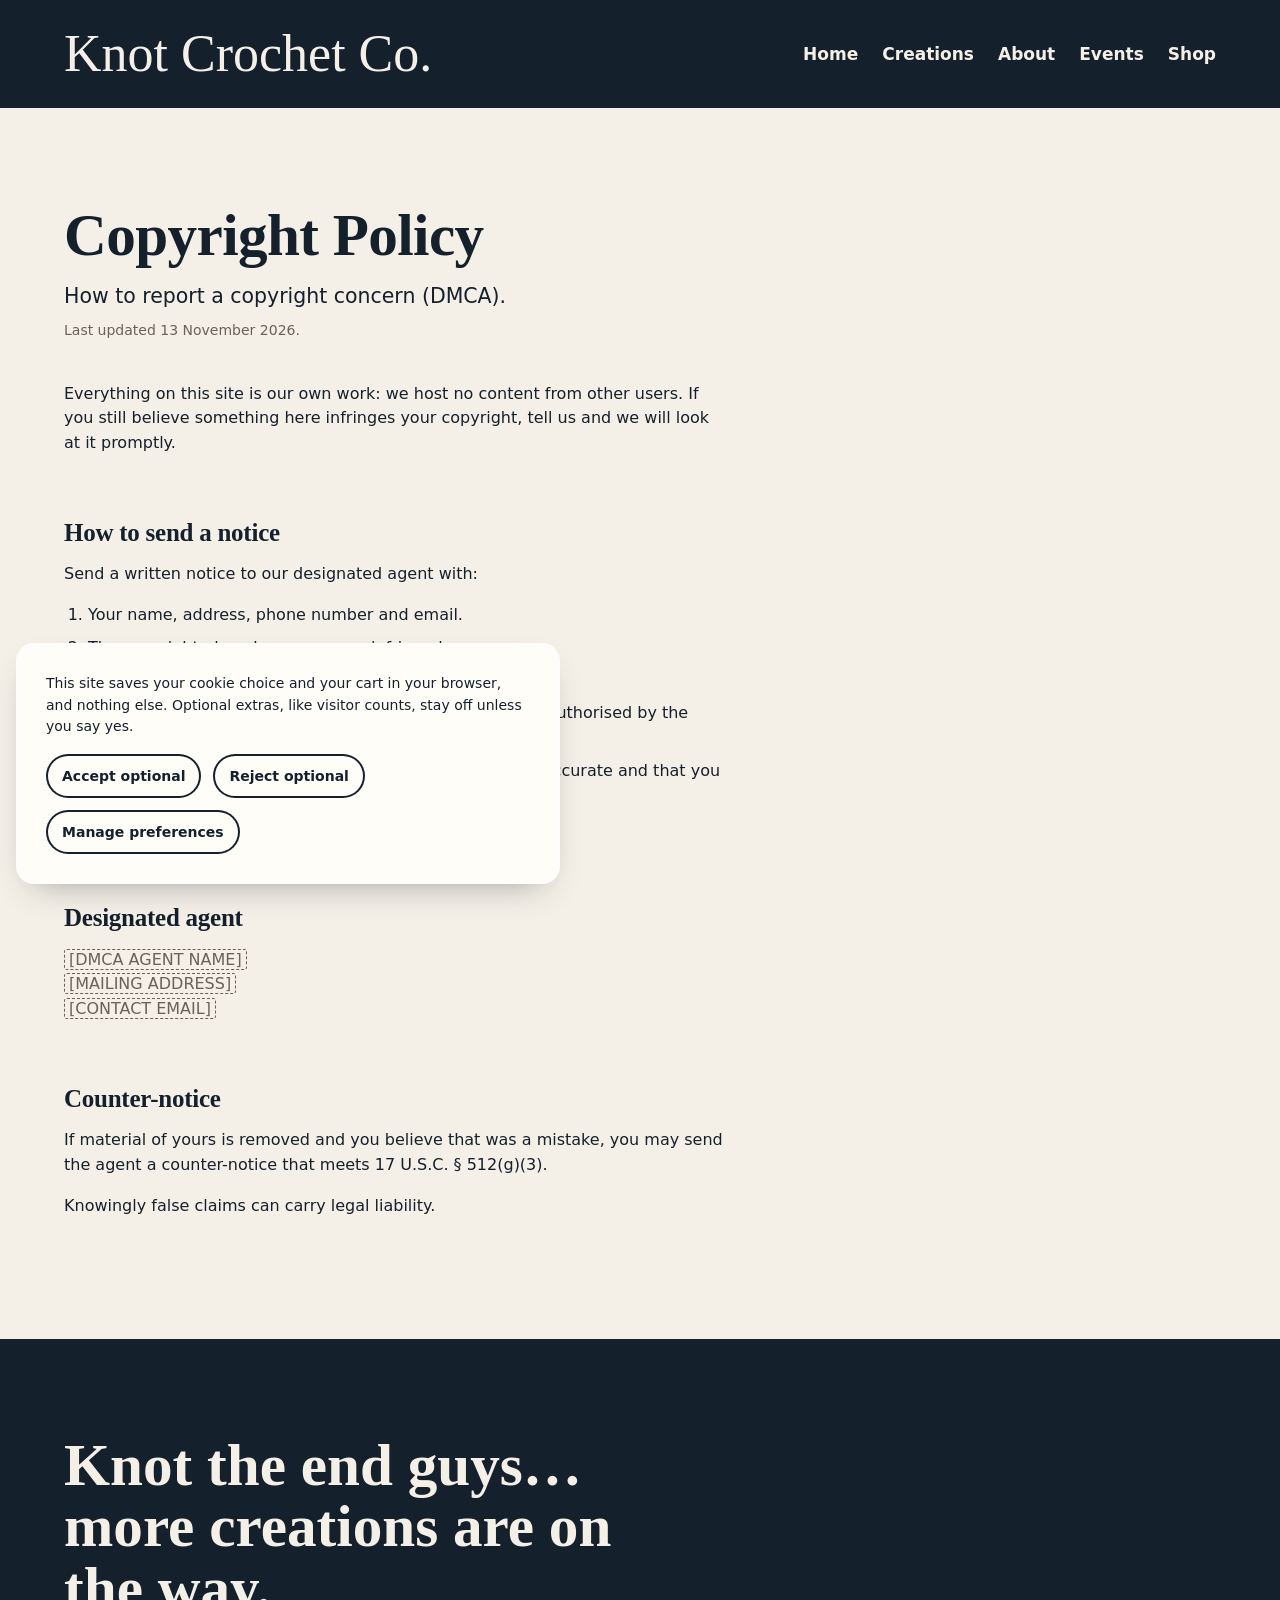
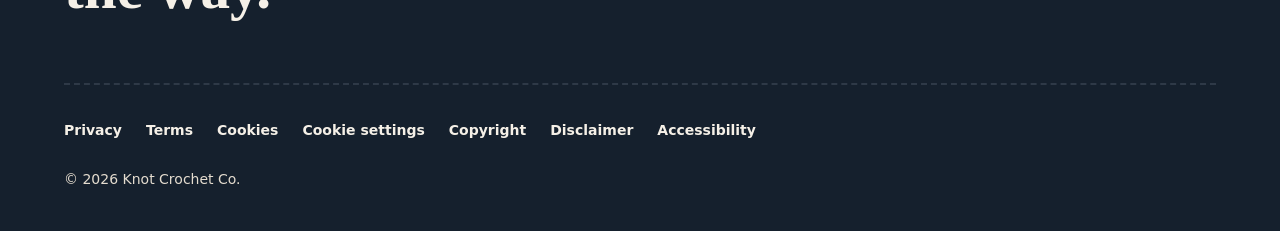
<file: dmca.html>
<!doctype html>
<html lang="en">
<head>
<meta charset="utf-8">
<meta name="viewport" content="width=device-width, initial-scale=1">
<meta http-equiv="Content-Security-Policy" content="default-src 'self'; script-src 'self'; style-src 'self' https://fonts.googleapis.com; font-src https://fonts.gstatic.com; img-src 'self' data:; object-src 'none'; base-uri 'self'; form-action 'none'">
<meta name="referrer" content="strict-origin-when-cross-origin">
<title>Copyright Policy | Knot Crochet Co.</title>
<meta name="description" content="How to report a copyright concern (DMCA).">
<link rel="icon" type="image/png" sizes="32x32" href="favicon-32.png">
<link rel="apple-touch-icon" href="apple-touch-icon.png">
<link rel="preconnect" href="https://fonts.googleapis.com">
<link rel="preconnect" href="https://fonts.gstatic.com" crossorigin>
<link href="https://fonts.googleapis.com/css2?family=Cormorant+Garamond:wght@600;700&family=Sacramento&family=Sofia+Sans:wght@400;600;700&display=swap" rel="stylesheet">
<link rel="stylesheet" href="styles.css">
<link rel="stylesheet" href="legal.css">
</head>
<body>
<a class="skip" href="#main">Skip to content</a>

<header class="nav">
  <div class="container nav__in">
    <a class="wordmark" href="index.html">Knot Crochet Co.</a>
    <nav aria-label="Main">
      <ul class="nav__links">
        <li><a href="index.html">Home</a></li>
        <li><a href="index.html#creations">Creations</a></li>
        <li><a href="index.html#about">About</a></li>
        <li><a href="index.html#events">Events</a></li>
        <li><a href="shop.html">Shop</a></li>
      </ul>
    </nav>
  </div>
</header>

<main id="main" class="doc">
  <div class="container">
    <h1>Copyright Policy</h1>
    <p class="lead">How to report a copyright concern (DMCA).</p>
    <p class="doc__date">Last updated 13 November 2026.</p>
    <div class="doc__body">
<p>Everything on this site is our own work: we host no content from other users. If you still believe something here infringes your copyright, tell us and we will look at it promptly.</p>
<h2>How to send a notice</h2>
<p>Send a written notice to our designated agent with:</p>
<ol>
<li>Your name, address, phone number and email.</li>
<li>The copyrighted work you say was infringed.</li>
<li>The page address of the material you want removed.</li>
<li>A statement that you believe in good faith the use is not authorised by the owner, its agent or the law.</li>
<li>A statement, under penalty of perjury, that the notice is accurate and that you are the owner or authorised to act for the owner.</li>
<li>Your physical or electronic signature.</li>
</ol>
<h2>Designated agent</h2>
<p><span class="blank">[DMCA AGENT NAME]</span><br><span class="blank">[MAILING ADDRESS]</span><br><span class="blank">[CONTACT EMAIL]</span></p>
<h2>Counter-notice</h2>
<p>If material of yours is removed and you believe that was a mistake, you may send the agent a counter-notice that meets 17 U.S.C. § 512(g)(3).</p>
<p>Knowingly false claims can carry legal liability.</p>
</div>
  </div>
</main>

<footer class="foot">
  <div class="container">
    <p class="foot__statement">Knot the end guys… more creations are on the way.</p>
    <ul class="foot__links">
      <li><a href="privacy.html">Privacy</a></li>
      <li><a href="terms.html">Terms</a></li>
      <li><a href="cookies.html">Cookies</a></li>
      <li><button type="button" data-consent-open>Cookie settings</button></li>
      <li><a href="dmca.html">Copyright</a></li>
      <li><a href="disclaimer.html">Disclaimer</a></li>
      <li><a href="accessibility.html">Accessibility</a></li>
    </ul>
    <p class="foot__legal">© 2026 Knot Crochet Co.</p>
  </div>
</footer>

<section class="consent diecut" id="consent" aria-label="Cookie choice" hidden>
  <p>This site saves your cookie choice and your cart in your browser, and nothing else. Optional extras, like visitor counts, stay off unless you say yes.</p>
  <div class="consent__actions">
    <button class="btn" type="button" data-consent-accept>Accept optional</button>
    <button class="btn" type="button" data-consent-reject>Reject optional</button>
    <button class="btn" type="button" data-consent-open>Manage preferences</button>
  </div>
</section>

<dialog class="prefs diecut" id="prefs" aria-labelledby="prefs-head">
  <h2 id="prefs-head">Cookie settings</h2>
  <fieldset>
    <legend class="visually-hidden">Storage categories</legend>
    <label><input type="checkbox" checked disabled><span>Essential<small>Remembers this choice and your cart. Always on.</small></span></label>
    <label><input type="checkbox" id="prefs-analytics"><span>Optional<small>Visitor counts and similar extras. None are in use today.</small></span></label>
  </fieldset>
  <div class="consent__actions">
    <button class="btn" type="button" id="prefs-save">Save choices</button>
    <button class="btn" type="button" data-consent-reject>Reject optional</button>
  </div>
</dialog>

<script type="module" src="site.js"></script>
</body>
</html>
</file>
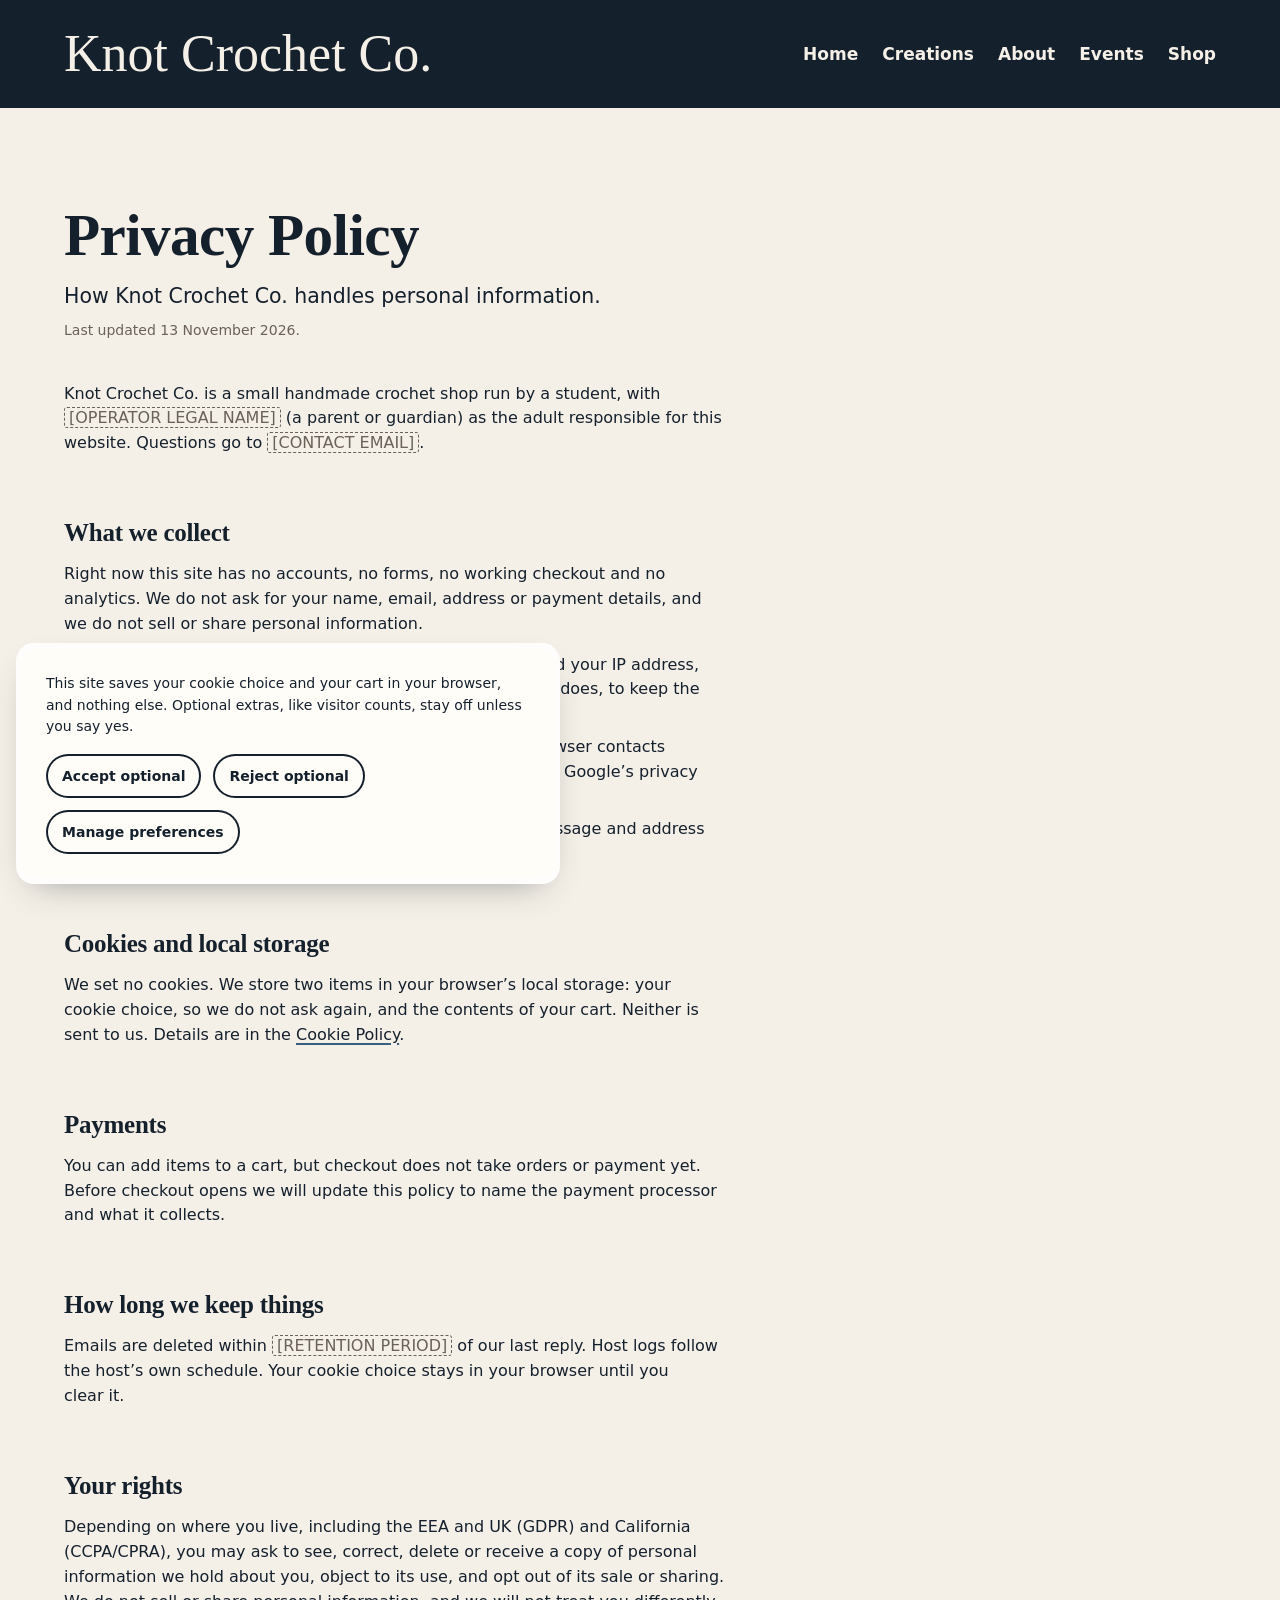
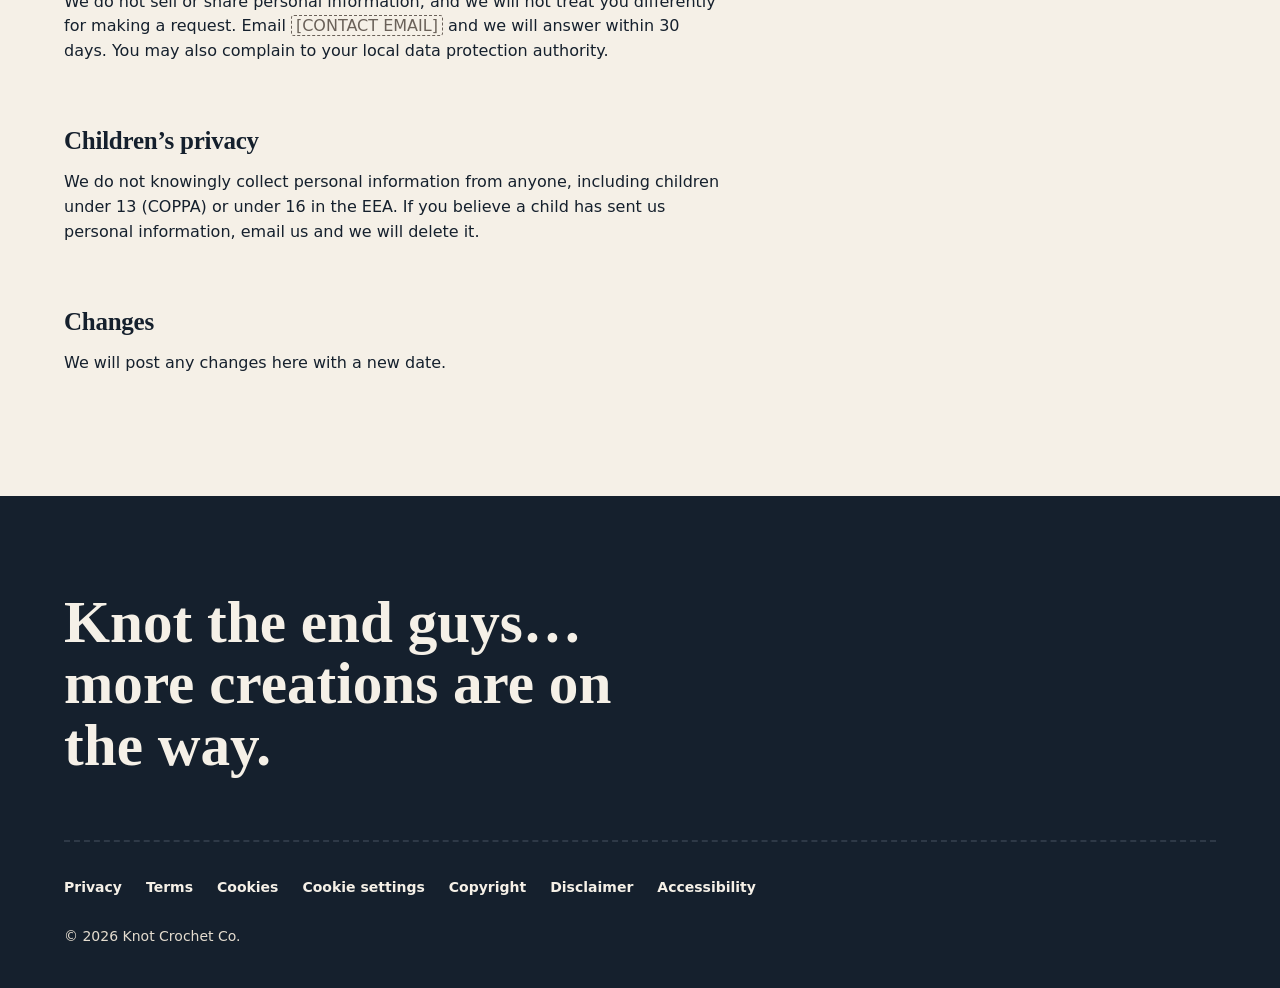
<file: privacy.html>
<!doctype html>
<html lang="en">
<head>
<meta charset="utf-8">
<meta name="viewport" content="width=device-width, initial-scale=1">
<meta http-equiv="Content-Security-Policy" content="default-src 'self'; script-src 'self'; style-src 'self' https://fonts.googleapis.com; font-src https://fonts.gstatic.com; img-src 'self' data:; object-src 'none'; base-uri 'self'; form-action 'none'">
<meta name="referrer" content="strict-origin-when-cross-origin">
<title>Privacy Policy | Knot Crochet Co.</title>
<meta name="description" content="How Knot Crochet Co. handles personal information.">
<link rel="icon" type="image/png" sizes="32x32" href="favicon-32.png">
<link rel="apple-touch-icon" href="apple-touch-icon.png">
<link rel="preconnect" href="https://fonts.googleapis.com">
<link rel="preconnect" href="https://fonts.gstatic.com" crossorigin>
<link href="https://fonts.googleapis.com/css2?family=Cormorant+Garamond:wght@600;700&family=Sacramento&family=Sofia+Sans:wght@400;600;700&display=swap" rel="stylesheet">
<link rel="stylesheet" href="styles.css">
<link rel="stylesheet" href="legal.css">
</head>
<body>
<a class="skip" href="#main">Skip to content</a>

<header class="nav">
  <div class="container nav__in">
    <a class="wordmark" href="index.html">Knot Crochet Co.</a>
    <nav aria-label="Main">
      <ul class="nav__links">
        <li><a href="index.html">Home</a></li>
        <li><a href="index.html#creations">Creations</a></li>
        <li><a href="index.html#about">About</a></li>
        <li><a href="index.html#events">Events</a></li>
        <li><a href="shop.html">Shop</a></li>
      </ul>
    </nav>
  </div>
</header>

<main id="main" class="doc">
  <div class="container">
    <h1>Privacy Policy</h1>
    <p class="lead">How Knot Crochet Co. handles personal information.</p>
    <p class="doc__date">Last updated 13 November 2026.</p>
    <div class="doc__body">
<p>Knot Crochet Co. is a small handmade crochet shop run by a student, with <span class="blank">[OPERATOR LEGAL NAME]</span> (a parent or guardian) as the adult responsible for this website. Questions go to <span class="blank">[CONTACT EMAIL]</span>.</p>
<h2>What we collect</h2>
<p>Right now this site has no accounts, no forms, no working checkout and no analytics. We do not ask for your name, email, address or payment details, and we do not sell or share personal information.</p>
<ul>
<li><strong>Server logs.</strong> Our host, <span class="blank">[HOSTING PROVIDER]</span>, may record your IP address, browser type and the pages requested, as every web host does, to keep the site running and secure.</li>
<li><strong>Fonts.</strong> The typefaces load from Google Fonts, so your browser contacts Google’s servers and Google receives your IP address. See Google’s privacy policy for how it handles that.</li>
<li><strong>Emails you send us.</strong> If you write to us, we keep your message and address only to reply.</li>
</ul>
<h2>Cookies and local storage</h2>
<p>We set no cookies. We store two items in your browser’s local storage: your cookie choice, so we do not ask again, and the contents of your cart. Neither is sent to us. Details are in the <a href="cookies.html">Cookie Policy</a>.</p>
<h2>Payments</h2>
<p>You can add items to a cart, but checkout does not take orders or payment yet. Before checkout opens we will update this policy to name the payment processor and what it collects.</p>
<h2>How long we keep things</h2>
<p>Emails are deleted within <span class="blank">[RETENTION PERIOD]</span> of our last reply. Host logs follow the host’s own schedule. Your cookie choice stays in your browser until you clear it.</p>
<h2>Your rights</h2>
<p>Depending on where you live, including the EEA and UK (GDPR) and California (CCPA/CPRA), you may ask to see, correct, delete or receive a copy of personal information we hold about you, object to its use, and opt out of its sale or sharing. We do not sell or share personal information, and we will not treat you differently for making a request. Email <span class="blank">[CONTACT EMAIL]</span> and we will answer within 30 days. You may also complain to your local data protection authority.</p>
<h2>Children’s privacy</h2>
<p>We do not knowingly collect personal information from anyone, including children under 13 (COPPA) or under 16 in the EEA. If you believe a child has sent us personal information, email us and we will delete it.</p>
<h2>Changes</h2>
<p>We will post any changes here with a new date.</p>
</div>
  </div>
</main>

<footer class="foot">
  <div class="container">
    <p class="foot__statement">Knot the end guys… more creations are on the way.</p>
    <ul class="foot__links">
      <li><a href="privacy.html">Privacy</a></li>
      <li><a href="terms.html">Terms</a></li>
      <li><a href="cookies.html">Cookies</a></li>
      <li><button type="button" data-consent-open>Cookie settings</button></li>
      <li><a href="dmca.html">Copyright</a></li>
      <li><a href="disclaimer.html">Disclaimer</a></li>
      <li><a href="accessibility.html">Accessibility</a></li>
    </ul>
    <p class="foot__legal">© 2026 Knot Crochet Co.</p>
  </div>
</footer>

<section class="consent diecut" id="consent" aria-label="Cookie choice" hidden>
  <p>This site saves your cookie choice and your cart in your browser, and nothing else. Optional extras, like visitor counts, stay off unless you say yes.</p>
  <div class="consent__actions">
    <button class="btn" type="button" data-consent-accept>Accept optional</button>
    <button class="btn" type="button" data-consent-reject>Reject optional</button>
    <button class="btn" type="button" data-consent-open>Manage preferences</button>
  </div>
</section>

<dialog class="prefs diecut" id="prefs" aria-labelledby="prefs-head">
  <h2 id="prefs-head">Cookie settings</h2>
  <fieldset>
    <legend class="visually-hidden">Storage categories</legend>
    <label><input type="checkbox" checked disabled><span>Essential<small>Remembers this choice and your cart. Always on.</small></span></label>
    <label><input type="checkbox" id="prefs-analytics"><span>Optional<small>Visitor counts and similar extras. None are in use today.</small></span></label>
  </fieldset>
  <div class="consent__actions">
    <button class="btn" type="button" id="prefs-save">Save choices</button>
    <button class="btn" type="button" data-consent-reject>Reject optional</button>
  </div>
</dialog>

<script type="module" src="site.js"></script>
</body>
</html>
</file>
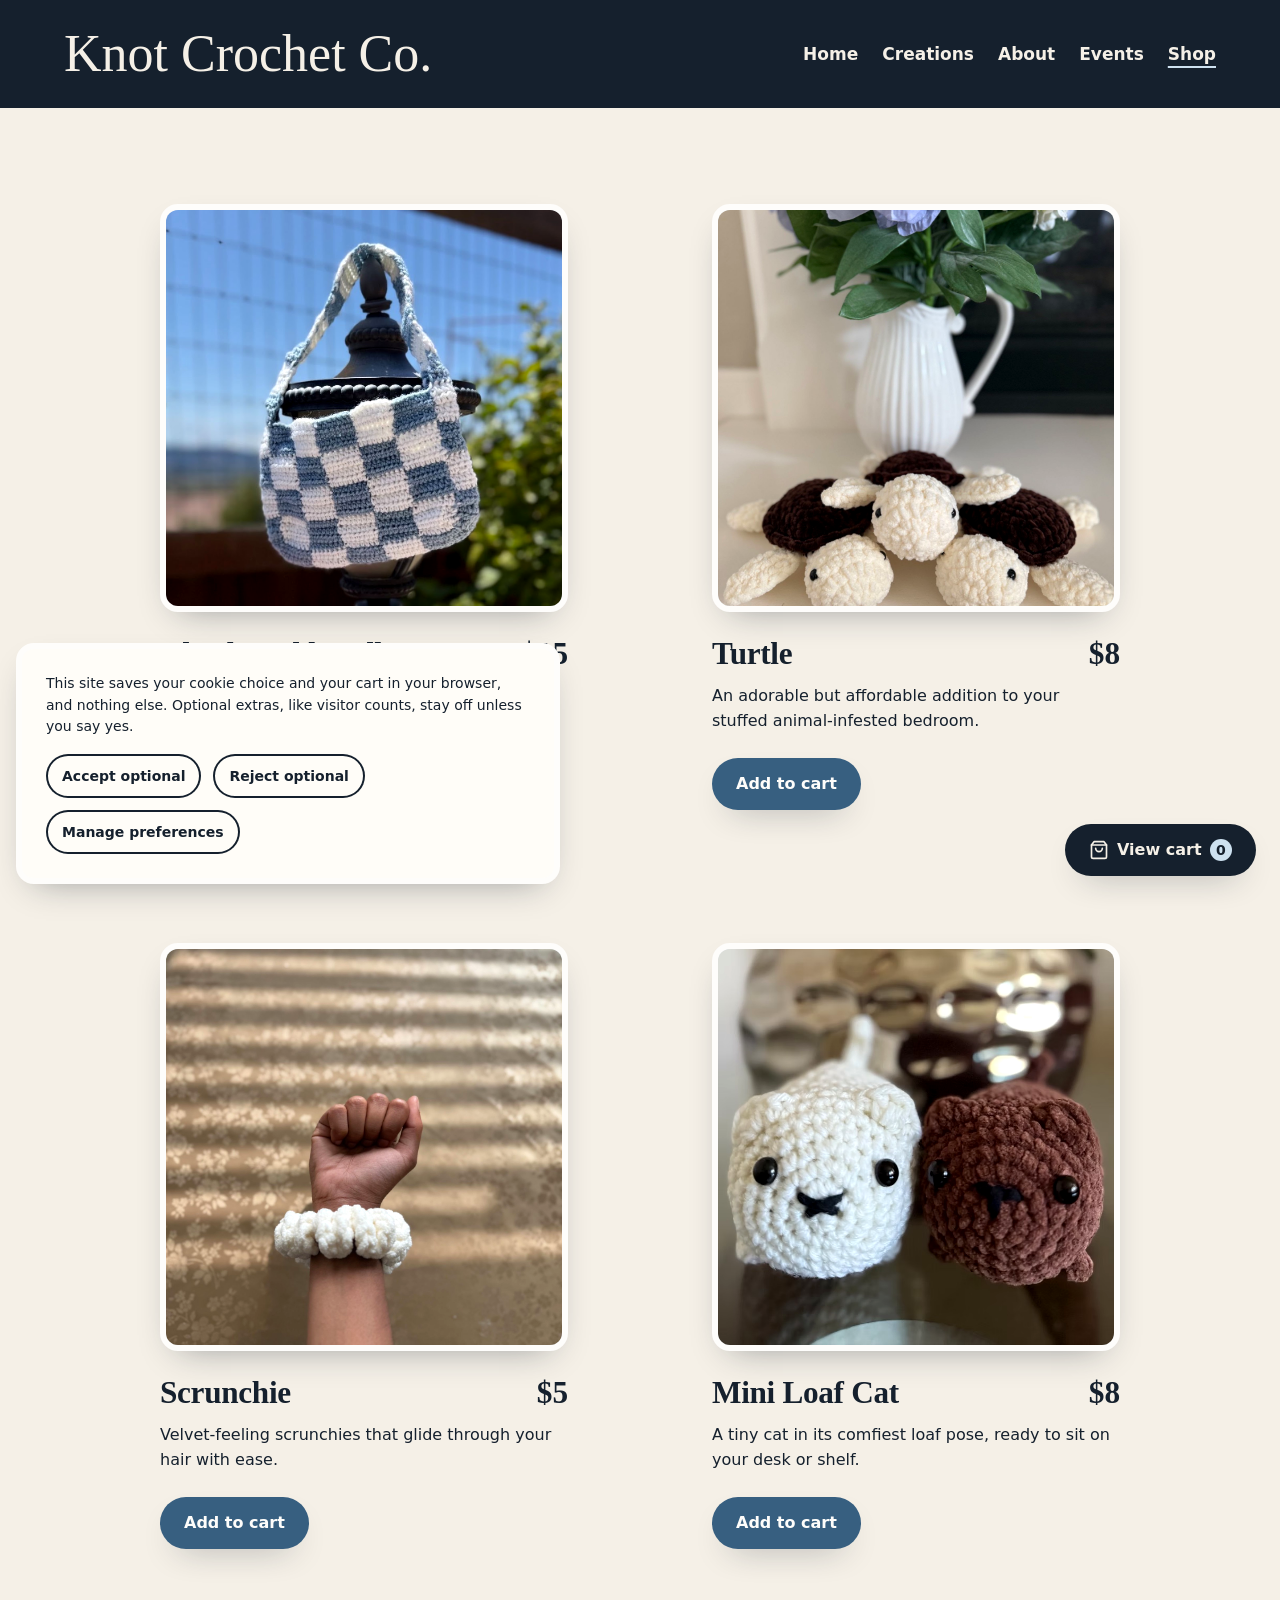
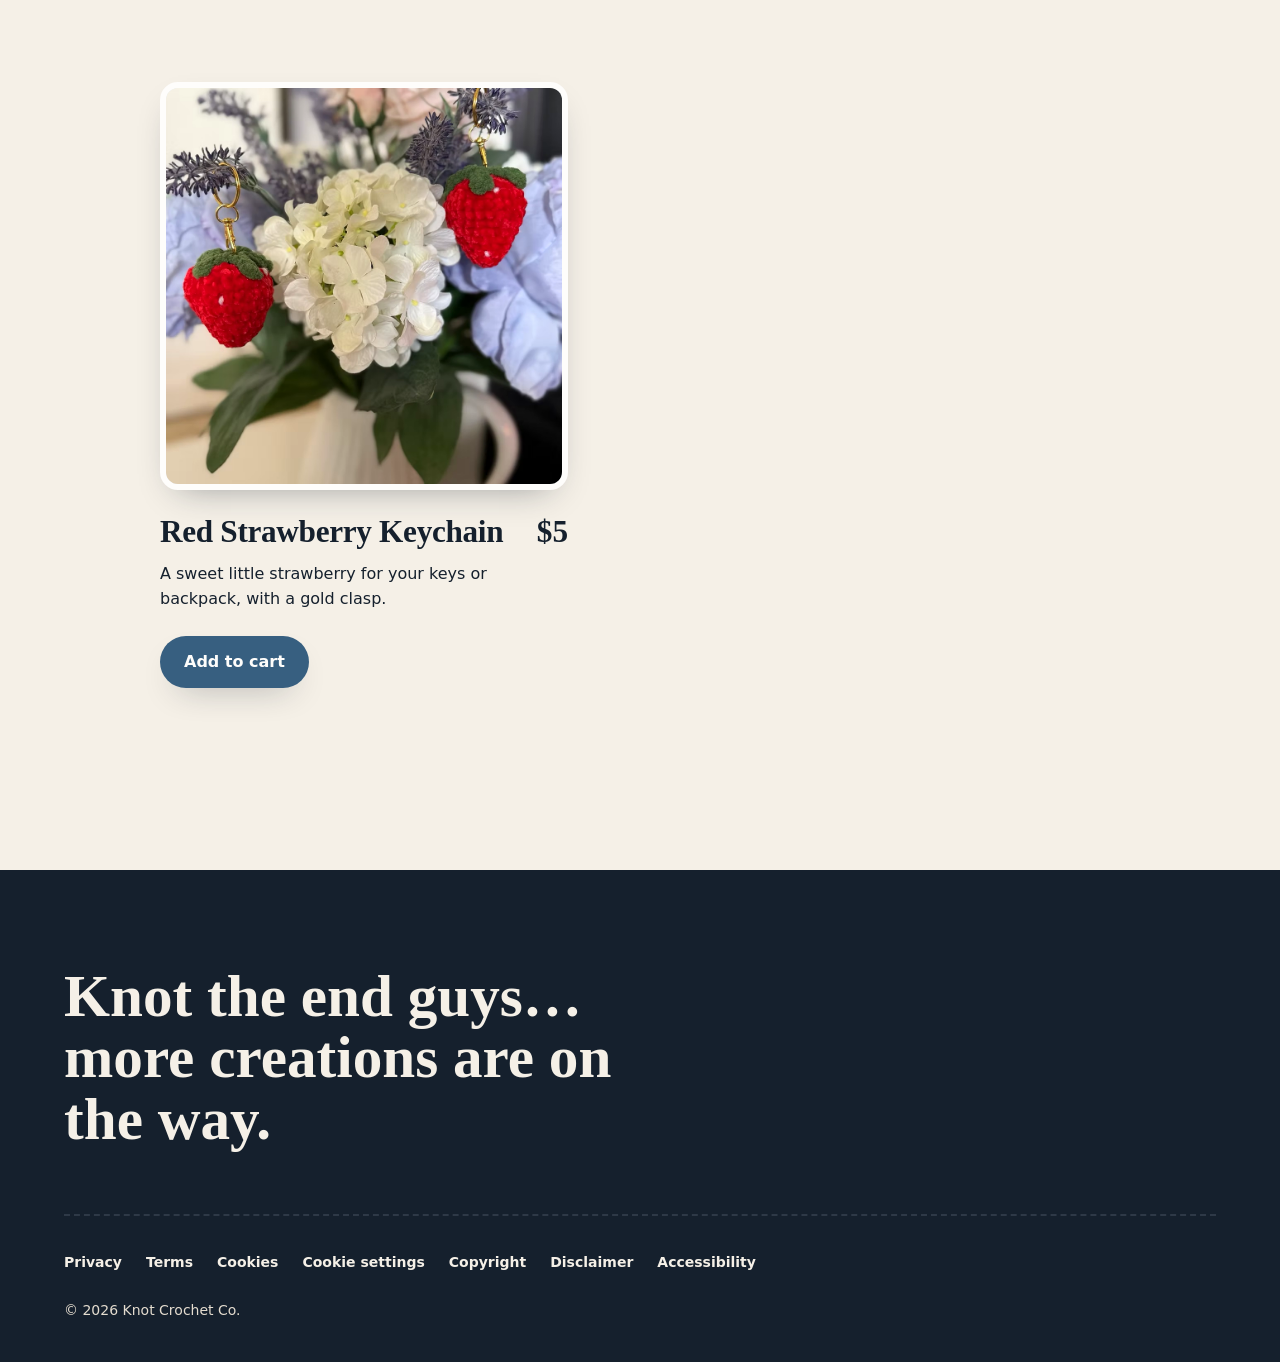
<file: shop.html>
<!doctype html>
<html lang="en">
<head>
<meta charset="utf-8">
<meta name="viewport" content="width=device-width, initial-scale=1">
<meta http-equiv="Content-Security-Policy" content="default-src 'self'; script-src 'self'; style-src 'self' https://fonts.googleapis.com; font-src https://fonts.gstatic.com; img-src 'self' data:; object-src 'none'; base-uri 'self'; form-action 'none'">
<meta name="referrer" content="strict-origin-when-cross-origin">
<title>Shop | Knot Crochet Co.</title>
<meta name="description" content="Handmade crochet from Knot Crochet Co.: handbags, plushies, scrunchies and keychains.">
<link rel="icon" type="image/png" sizes="32x32" href="favicon-32.png">
<link rel="apple-touch-icon" href="apple-touch-icon.png">
<link rel="preconnect" href="https://fonts.googleapis.com">
<link rel="preconnect" href="https://fonts.gstatic.com" crossorigin>
<link href="https://fonts.googleapis.com/css2?family=Cormorant+Garamond:wght@600;700&family=Sacramento&family=Sofia+Sans:wght@400;600;700&display=swap" rel="stylesheet">
<link rel="stylesheet" href="styles.css">
</head>
<body>
<a class="skip" href="#main">Skip to content</a>

<header class="nav">
  <div class="container nav__in">
    <a class="wordmark" href="index.html">Knot Crochet Co.</a>
    <nav aria-label="Main">
      <ul class="nav__links">
        <li><a href="index.html">Home</a></li>
        <li><a href="index.html#creations">Creations</a></li>
        <li><a href="index.html#about">About</a></li>
        <li><a href="index.html#events">Events</a></li>
        <li><a href="shop.html" aria-current="page">Shop</a></li>
      </ul>
    </nav>
  </div>
</header>

<main id="main">
  <section class="shop" id="shop" aria-labelledby="shop-head">
    <div class="container">
      <h1 class="visually-hidden" id="shop-head">Shop</h1>
      <div class="items">
        <article class="item" id="handbag">
          <figure class="diecut diecut--photo" data-slot="handbag" data-alt="Checkered handbag">
            <img src="images/checkered-handbag.jpg" width="985" height="985" alt="A blue and white checkered crochet handbag hanging by its strap from an outdoor lamp" fetchpriority="high">
          </figure>
          <div class="item__head">
            <h2>Checkered handbag</h2>
            <p class="item__price">$15</p>
          </div>
          <p class="item__line">Both cute and handy. Don’t worry, it’s big enough for your phone!</p>
          <button class="btn btn--primary" type="button" data-add="handbag" aria-describedby="handbag-status">Add to cart</button>
          <p class="item__status" id="handbag-status" role="status"></p>
        </article>
        <article class="item" id="turtle">
          <figure class="diecut diecut--photo" data-slot="turtle" data-alt="Turtle">
            <img src="images/turtle.jpg" width="1200" height="1200" alt="Three crocheted turtle plushies with fluffy cream heads and flippers" fetchpriority="high">
          </figure>
          <div class="item__head">
            <h2>Turtle</h2>
            <p class="item__price">$8</p>
          </div>
          <p class="item__line">An adorable but affordable addition to your stuffed animal-infested bedroom.</p>
          <button class="btn btn--primary" type="button" data-add="turtle" aria-describedby="turtle-status">Add to cart</button>
          <p class="item__status" id="turtle-status" role="status"></p>
        </article>
        <article class="item" id="scrunchie">
          <figure class="diecut diecut--photo" data-slot="scrunchie" data-alt="Scrunchie">
            <img src="images/scrunchie.jpg" width="1200" height="1200" alt="A fluffy white crochet scrunchie worn on a wrist" loading="lazy">
          </figure>
          <div class="item__head">
            <h2>Scrunchie</h2>
            <p class="item__price">$5</p>
          </div>
          <p class="item__line">Velvet-feeling scrunchies that glide through your hair with ease.</p>
          <button class="btn btn--primary" type="button" data-add="scrunchie" aria-describedby="scrunchie-status">Add to cart</button>
          <p class="item__status" id="scrunchie-status" role="status"></p>
        </article>
        <article class="item" id="cat">
          <figure class="diecut diecut--photo" data-slot="cat" data-alt="Mini Loaf Cat">
            <img src="images/mini-loaf-cat.jpg" width="746" height="746" alt="Two small loaf-shaped crochet cats side by side, one white and one brown, with black bead eyes" loading="lazy">
          </figure>
          <div class="item__head">
            <h2>Mini Loaf Cat</h2>
            <p class="item__price">$8</p>
          </div>
          <p class="item__line">A tiny cat in its comfiest loaf pose, ready to sit on your desk or shelf.</p>
          <button class="btn btn--primary" type="button" data-add="cat" aria-describedby="cat-status">Add to cart</button>
          <p class="item__status" id="cat-status" role="status"></p>
        </article>
        <article class="item" id="strawberry">
          <figure class="diecut diecut--photo" data-slot="strawberry" data-alt="Red Strawberry Keychain">
            <img src="images/red-strawberry-keychain.jpg" width="958" height="958" alt="Two red crochet strawberry keychains with green tops and gold clasps, hanging in a bouquet of flowers" loading="lazy">
          </figure>
          <div class="item__head">
            <h2>Red Strawberry Keychain</h2>
            <p class="item__price">$5</p>
          </div>
          <p class="item__line">A sweet little strawberry for your keys or backpack, with a gold clasp.</p>
          <button class="btn btn--primary" type="button" data-add="strawberry" aria-describedby="strawberry-status">Add to cart</button>
          <p class="item__status" id="strawberry-status" role="status"></p>
        </article>
      </div>
    </div>
  </section>
</main>

<footer class="foot">
  <div class="container">
    <p class="foot__statement">Knot the end guys… more creations are on the way.</p>
    <ul class="foot__links">
      <li><a href="privacy.html">Privacy</a></li>
      <li><a href="terms.html">Terms</a></li>
      <li><a href="cookies.html">Cookies</a></li>
      <li><button type="button" data-consent-open>Cookie settings</button></li>
      <li><a href="dmca.html">Copyright</a></li>
      <li><a href="disclaimer.html">Disclaimer</a></li>
      <li><a href="accessibility.html">Accessibility</a></li>
    </ul>
    <p class="foot__legal">© 2026 Knot Crochet Co.</p>
  </div>
</footer>

<a class="cartfab" href="cart.html"><svg class="bag" viewBox="0 0 24 24" width="20" height="20" fill="none" stroke="currentColor" stroke-width="2" stroke-linecap="round" stroke-linejoin="round" aria-hidden="true" focusable="false"><path d="M6 2 3 6v14a2 2 0 0 0 2 2h14a2 2 0 0 0 2-2V6l-3-4Z"/><path d="M3 6h18"/><path d="M16 10a4 4 0 0 1-8 0"/></svg>View cart<span class="count" data-cart-count>0</span></a>

<section class="consent diecut" id="consent" aria-label="Cookie choice" hidden>
  <p>This site saves your cookie choice and your cart in your browser, and nothing else. Optional extras, like visitor counts, stay off unless you say yes.</p>
  <div class="consent__actions">
    <button class="btn" type="button" data-consent-accept>Accept optional</button>
    <button class="btn" type="button" data-consent-reject>Reject optional</button>
    <button class="btn" type="button" data-consent-open>Manage preferences</button>
  </div>
</section>

<dialog class="prefs diecut" id="prefs" aria-labelledby="prefs-head">
  <h2 id="prefs-head">Cookie settings</h2>
  <fieldset>
    <legend class="visually-hidden">Storage categories</legend>
    <label><input type="checkbox" checked disabled><span>Essential<small>Remembers this choice and your cart. Always on.</small></span></label>
    <label><input type="checkbox" id="prefs-analytics"><span>Optional<small>Visitor counts and similar extras. None are in use today.</small></span></label>
  </fieldset>
  <div class="consent__actions">
    <button class="btn" type="button" id="prefs-save">Save choices</button>
    <button class="btn" type="button" data-consent-reject>Reject optional</button>
  </div>
</dialog>

<script type="module" src="site.js"></script>
</body>
</html>
</file>
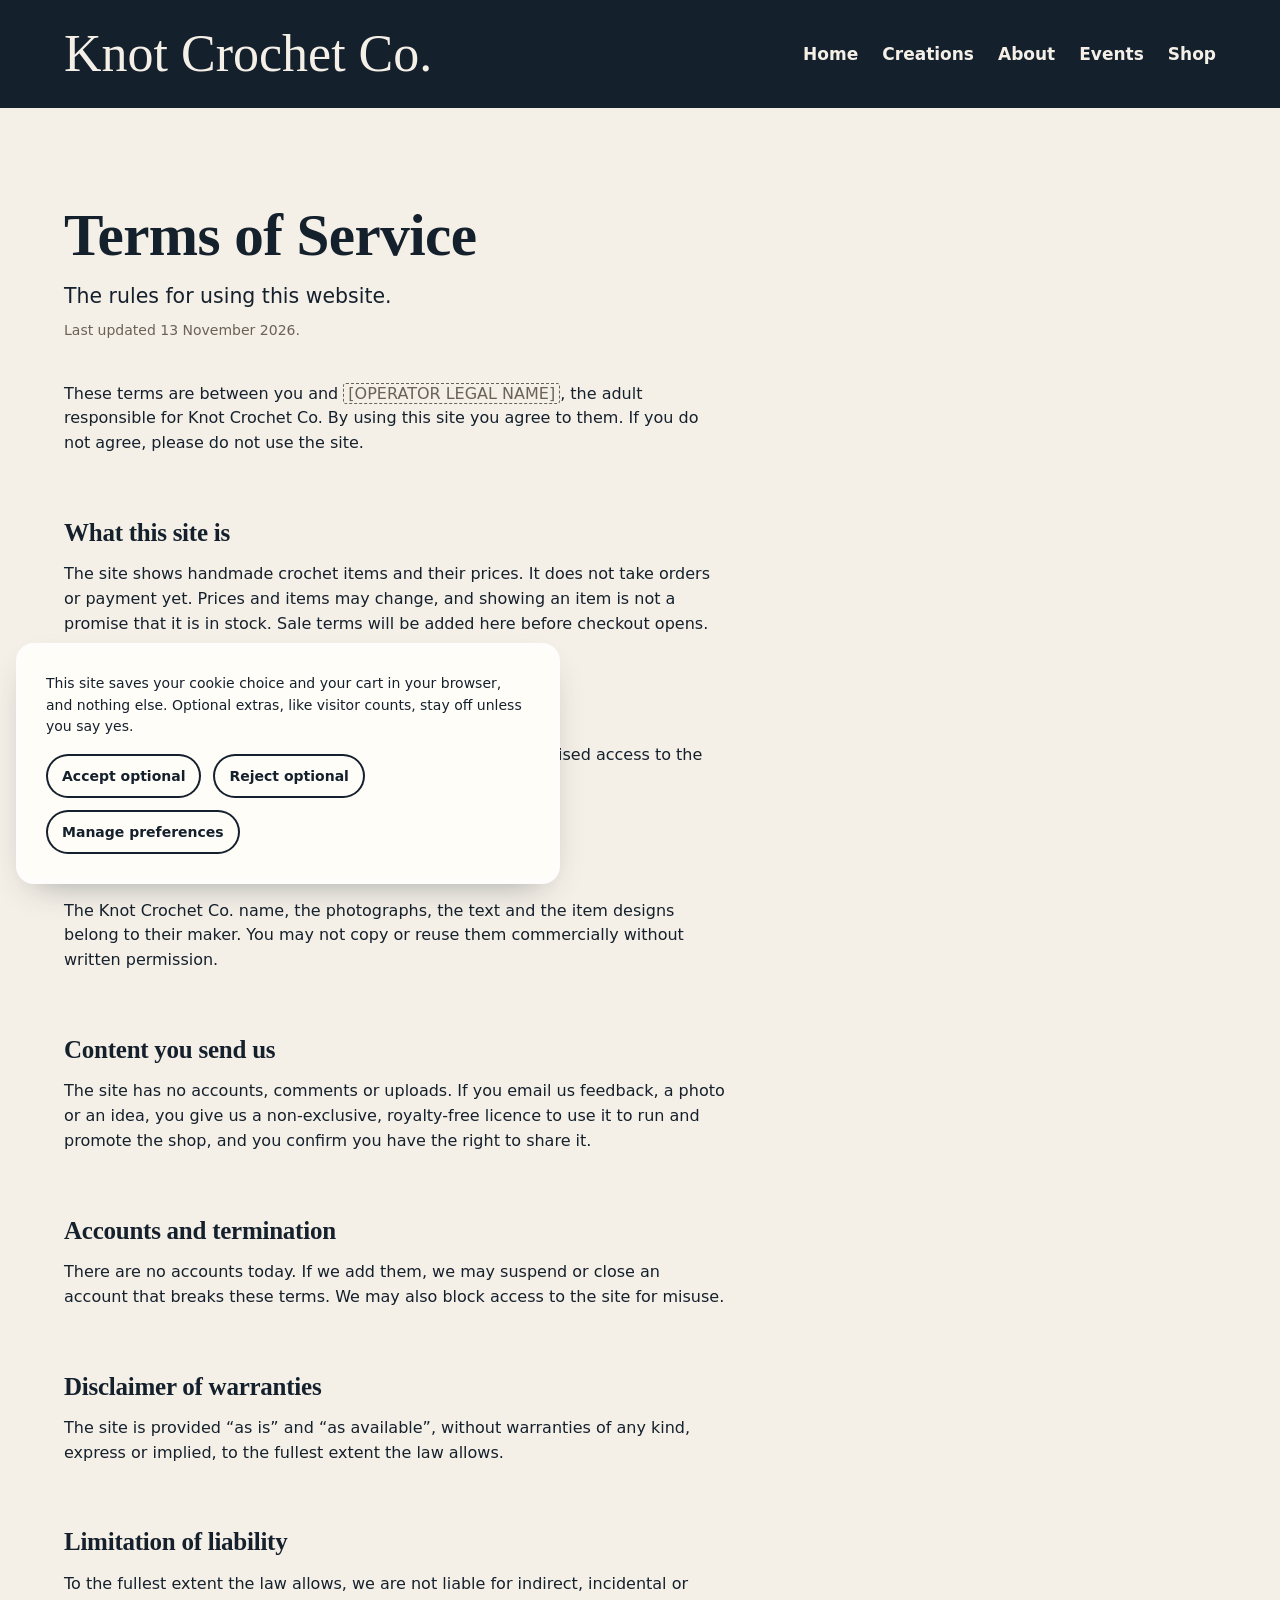
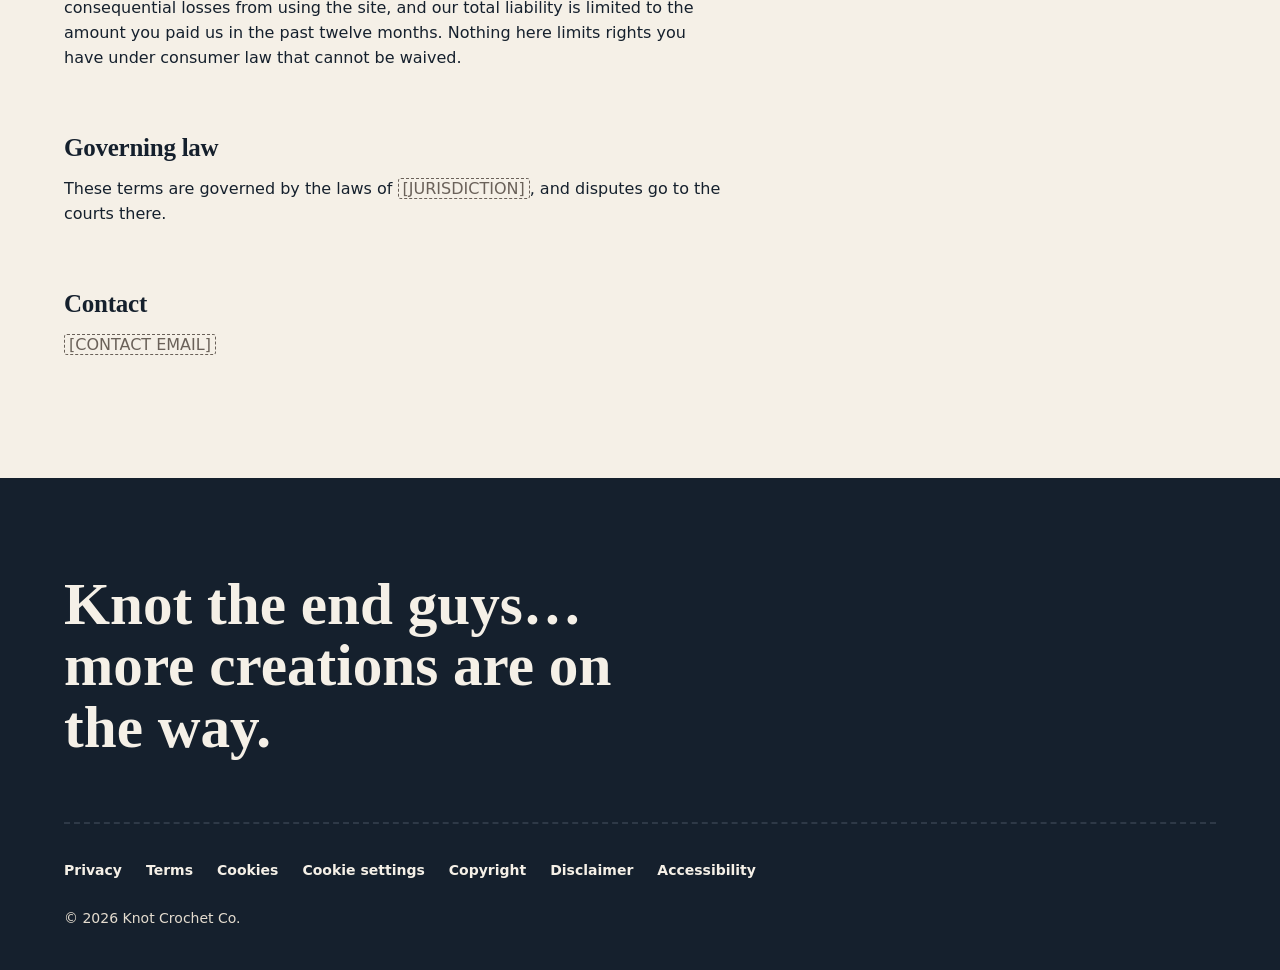
<file: terms.html>
<!doctype html>
<html lang="en">
<head>
<meta charset="utf-8">
<meta name="viewport" content="width=device-width, initial-scale=1">
<meta http-equiv="Content-Security-Policy" content="default-src 'self'; script-src 'self'; style-src 'self' https://fonts.googleapis.com; font-src https://fonts.gstatic.com; img-src 'self' data:; object-src 'none'; base-uri 'self'; form-action 'none'">
<meta name="referrer" content="strict-origin-when-cross-origin">
<title>Terms of Service | Knot Crochet Co.</title>
<meta name="description" content="The rules for using this website.">
<link rel="icon" type="image/png" sizes="32x32" href="favicon-32.png">
<link rel="apple-touch-icon" href="apple-touch-icon.png">
<link rel="preconnect" href="https://fonts.googleapis.com">
<link rel="preconnect" href="https://fonts.gstatic.com" crossorigin>
<link href="https://fonts.googleapis.com/css2?family=Cormorant+Garamond:wght@600;700&family=Sacramento&family=Sofia+Sans:wght@400;600;700&display=swap" rel="stylesheet">
<link rel="stylesheet" href="styles.css">
<link rel="stylesheet" href="legal.css">
</head>
<body>
<a class="skip" href="#main">Skip to content</a>

<header class="nav">
  <div class="container nav__in">
    <a class="wordmark" href="index.html">Knot Crochet Co.</a>
    <nav aria-label="Main">
      <ul class="nav__links">
        <li><a href="index.html">Home</a></li>
        <li><a href="index.html#creations">Creations</a></li>
        <li><a href="index.html#about">About</a></li>
        <li><a href="index.html#events">Events</a></li>
        <li><a href="shop.html">Shop</a></li>
      </ul>
    </nav>
  </div>
</header>

<main id="main" class="doc">
  <div class="container">
    <h1>Terms of Service</h1>
    <p class="lead">The rules for using this website.</p>
    <p class="doc__date">Last updated 13 November 2026.</p>
    <div class="doc__body">
<p>These terms are between you and <span class="blank">[OPERATOR LEGAL NAME]</span>, the adult responsible for Knot Crochet Co. By using this site you agree to them. If you do not agree, please do not use the site.</p>
<h2>What this site is</h2>
<p>The site shows handmade crochet items and their prices. It does not take orders or payment yet. Prices and items may change, and showing an item is not a promise that it is in stock. Sale terms will be added here before checkout opens.</p>
<h2>Acceptable use</h2>
<p>Do not try to break, overload, scrape in bulk or gain unauthorised access to the site, and do not use it for anything unlawful.</p>
<h2>Intellectual property</h2>
<p>The Knot Crochet Co. name, the photographs, the text and the item designs belong to their maker. You may not copy or reuse them commercially without written permission.</p>
<h2>Content you send us</h2>
<p>The site has no accounts, comments or uploads. If you email us feedback, a photo or an idea, you give us a non-exclusive, royalty-free licence to use it to run and promote the shop, and you confirm you have the right to share it.</p>
<h2>Accounts and termination</h2>
<p>There are no accounts today. If we add them, we may suspend or close an account that breaks these terms. We may also block access to the site for misuse.</p>
<h2>Disclaimer of warranties</h2>
<p>The site is provided “as is” and “as available”, without warranties of any kind, express or implied, to the fullest extent the law allows.</p>
<h2>Limitation of liability</h2>
<p>To the fullest extent the law allows, we are not liable for indirect, incidental or consequential losses from using the site, and our total liability is limited to the amount you paid us in the past twelve months. Nothing here limits rights you have under consumer law that cannot be waived.</p>
<h2>Governing law</h2>
<p>These terms are governed by the laws of <span class="blank">[JURISDICTION]</span>, and disputes go to the courts there.</p>
<h2>Contact</h2>
<p><span class="blank">[CONTACT EMAIL]</span></p>
</div>
  </div>
</main>

<footer class="foot">
  <div class="container">
    <p class="foot__statement">Knot the end guys… more creations are on the way.</p>
    <ul class="foot__links">
      <li><a href="privacy.html">Privacy</a></li>
      <li><a href="terms.html">Terms</a></li>
      <li><a href="cookies.html">Cookies</a></li>
      <li><button type="button" data-consent-open>Cookie settings</button></li>
      <li><a href="dmca.html">Copyright</a></li>
      <li><a href="disclaimer.html">Disclaimer</a></li>
      <li><a href="accessibility.html">Accessibility</a></li>
    </ul>
    <p class="foot__legal">© 2026 Knot Crochet Co.</p>
  </div>
</footer>

<section class="consent diecut" id="consent" aria-label="Cookie choice" hidden>
  <p>This site saves your cookie choice and your cart in your browser, and nothing else. Optional extras, like visitor counts, stay off unless you say yes.</p>
  <div class="consent__actions">
    <button class="btn" type="button" data-consent-accept>Accept optional</button>
    <button class="btn" type="button" data-consent-reject>Reject optional</button>
    <button class="btn" type="button" data-consent-open>Manage preferences</button>
  </div>
</section>

<dialog class="prefs diecut" id="prefs" aria-labelledby="prefs-head">
  <h2 id="prefs-head">Cookie settings</h2>
  <fieldset>
    <legend class="visually-hidden">Storage categories</legend>
    <label><input type="checkbox" checked disabled><span>Essential<small>Remembers this choice and your cart. Always on.</small></span></label>
    <label><input type="checkbox" id="prefs-analytics"><span>Optional<small>Visitor counts and similar extras. None are in use today.</small></span></label>
  </fieldset>
  <div class="consent__actions">
    <button class="btn" type="button" id="prefs-save">Save choices</button>
    <button class="btn" type="button" data-consent-reject>Reject optional</button>
  </div>
</dialog>

<script type="module" src="site.js"></script>
</body>
</html>
</file>
<file: styles.css>
/* Hallmark · shape: Feature Stack · genre: playful · theme: Sticker, restyled by request with a script wordmark, serif heads and dusty blue (deal 1/3, seed knot-crochet-8th-grader-6502·d49afc8d·2026-11-13·r0) · job: buy · draw: efd44a
 * hero: Stage · nav: edge-aligned · footer: statement · imagery: photographs, the maker's own 4, natural · signature: the turtle as a mounted print with its price tag on the corner · sticker: sheet
 * axes: light/display-heavy/chromatic-magenta · posture: full-palette · contrast: pass · fold: pass · v2.0.0 */
/* Hallmark · pre-emit critique: P3 H4 E4 S4 R4 V3 · weakest: P, a three-item shop argues little; her own words and real prices carry it, nothing invented */
/* Hallmark · waive 83 · every photograph is the maker's own product, one per item · the turtle, handbag and scrunchie pictures are the shop's whole catalogue */
/* Hallmark · answered F15 · the shop cards, the gallery and the event block each need their own gap */
@import url("./tokens.css");
@import url("./base.css");

:root { --nav-h: 108px; }

/* ---------- shared: chrome, controls, die-cuts ---------- */
.skip { position: absolute; left: var(--space-md); top: calc(-1 * var(--space-3xl)); z-index: var(--z-toast); padding: var(--space-xs) var(--space-md); background: var(--color-accent-2); color: var(--color-ink); font-weight: 700; }
.skip:focus-visible { top: var(--space-md); }

h1, h2, h3 { line-height: 1.04; }
h1 { font-size: clamp(2.75rem, 5.2vw, 5.25rem); }

.nav { background: var(--color-ink); color: var(--color-paper); }
.nav__in { display: flex; align-items: center; gap: var(--space-xl); min-height: var(--nav-h); }
.wordmark { margin-right: auto; font-family: var(--font-script); font-size: 3.25rem; line-height: 1; text-decoration: none; white-space: nowrap; }
.nav__links { display: flex; gap: var(--space-lg); margin: 0; padding: 0; list-style: none; }
.nav__links a { display: inline-flex; align-items: center; min-height: 44px; font-size: 1.0625rem; font-weight: 700; text-decoration: none; white-space: nowrap; }
.nav__links a:hover, .nav__links a[aria-current] { text-decoration: underline; text-decoration-color: var(--color-accent-2); text-decoration-thickness: 2px; text-underline-offset: 0.35em; }
.nav :focus-visible, .foot :focus-visible { outline-color: var(--color-accent-2); }

.btn { display: inline-flex; align-items: center; justify-content: center; min-height: 52px; padding: 0 var(--space-lg); border: 0; border-radius: var(--radius-pill); background: transparent; color: var(--color-ink); font-size: var(--text-md); font-weight: 700; line-height: 1; white-space: nowrap; text-decoration: none; cursor: pointer; box-shadow: inset 0 0 0 2px var(--color-ink); transition: translate var(--dur-micro) var(--ease-out), box-shadow var(--dur-micro) var(--ease-out), background-color var(--dur-micro) var(--ease-out); }
.btn:hover { background: var(--color-paper-2); }
.btn:active { translate: 0 1px; }
.btn:focus-visible { outline: 3px solid var(--color-ink); outline-offset: 3px; }
.btn:disabled, .btn[aria-disabled="true"] { opacity: 0.55; cursor: not-allowed; translate: none; }
.btn--primary { background: var(--color-accent); color: var(--color-accent-ink); box-shadow: var(--shadow-card); }
.btn--primary:hover { background: var(--color-accent-deep); translate: 0 -1px; }
.btn--primary:active { translate: 0 1px; box-shadow: var(--shadow-press); }

.diecut { margin: 0; border: 6px solid var(--color-white); border-radius: var(--radius-card); box-shadow: var(--shadow-card); }
.diecut--photo { border-radius: var(--radius-card); aspect-ratio: 1; background: var(--color-slot); }
.tag { display: inline-flex; align-items: center; min-height: 44px; padding: 0 var(--space-md); border: 4px solid var(--color-white); border-radius: var(--radius-pill); box-shadow: var(--shadow-card); background: var(--color-accent); color: var(--color-accent-ink); font-family: var(--font-display); font-weight: 700; font-size: var(--text-xl); white-space: nowrap; }
.blank { padding: 0 0.25em; border: 1px dashed var(--color-muted); border-radius: 3px; color: var(--color-muted); }

/* ---------- hero ---------- */
.hero { display: grid; align-items: center; min-height: calc(100dvh - var(--nav-h)); padding-block: var(--space-2xl); }
.hero__grid { display: grid; grid-template-columns: minmax(0, 6fr) minmax(0, 5fr); gap: var(--space-3xl); align-items: start; }
/* sized so the framed headline block is as tall as the square photo beside it, tops level */
.hero h1 { max-width: 6.5em; font-size: clamp(2.75rem, 10vw - 4rem, 5rem); }
.hero .lead { margin-top: var(--space-lg); font-size: clamp(1.25rem, 0.5vw + 1.1rem, 1.625rem); }
/* a crochet hook draws a looped, wavy line of chain stitches out of a yarn ball, once around the headline (site.js) */
.hero__words { position: relative; display: inline-block; margin: -0.625rem 0 0 calc(-1 * var(--space-xl)); padding: var(--space-2xl); }
.yarn { position: absolute; inset: 0; width: 100%; height: 100%; overflow: visible; pointer-events: none; }
.yarn > path { fill: none; stroke: var(--color-accent); stroke-width: 4; stroke-linecap: round; stroke-linejoin: round; stroke-dasharray: 13 9; vector-effect: non-scaling-stroke; }
.yarn__ball circle { fill: var(--color-accent); }
.yarn__ball path { fill: none; stroke: var(--color-accent-2); stroke-width: 2; stroke-linecap: round; }
.yarn .yarn__reveal { fill: none; stroke: var(--color-white); stroke-width: 14; stroke-linecap: round; }
/* the hook rests where the line ends, handle pointing away from the words; its tip is at 8px, 50px in its own box */
.hook { position: absolute; left: 12%; top: 96%; pointer-events: none; transform-origin: 8px 50px; translate: calc(var(--hx, 0px) - 8px) calc(var(--hy, 0px) - 50px); rotate: var(--hr, -125deg); }
.hook path { fill: none; stroke-linecap: round; stroke-linejoin: round; }
.hook__grip { stroke: var(--color-accent); stroke-width: 7; }
.hook__shaft { stroke: var(--color-ink); stroke-width: 3.5; }
/* the underline is drawn left to right after the frame, running on across a line break.
   A solid line, a hair thicker in the middle than at the ends, like a pen stroke. */
.lead__stitch { padding-bottom: var(--space-2xs); background-image: linear-gradient(var(--color-accent), var(--color-accent)), radial-gradient(50% 50% at 50% 50%, var(--color-accent) 96%, transparent); background-position: left bottom; background-repeat: no-repeat; background-size: 0% 2px, 0% 2.75px; transition: background-size 900ms var(--ease-out); }
.lead__stitch.is-drawn { background-size: 100% 2px, 100% 2.75px; }
.hero__actions { display: flex; flex-wrap: wrap; gap: var(--space-lg); margin-top: var(--space-xl); }
.hero__visual { position: relative; }
/* the hero photo fades between the creations; hovering holds it */
.slides > img { animation: slide 25s var(--ease-in-out) infinite backwards; }
.slides > img:nth-child(1) { animation-delay: -1s; }
.slides > img:nth-child(2) { animation-delay: 4s; }
.slides > img:nth-child(3) { animation-delay: 9s; }
.slides > img:nth-child(4) { animation-delay: 14s; }
.slides > img:nth-child(5) { animation-delay: 19s; }
.slides:hover > img { animation-play-state: paused; }
/* five photos, five seconds each: one is on screen for a fifth of the loop */
@keyframes slide { 0%, 24%, 100% { opacity: 0; } 4%, 20% { opacity: 1; } }
@media (prefers-reduced-motion: reduce) {
  .slides > img { animation: none; }
  .slides > img:not(:first-child) { display: none; }
}

/* ---------- home: the creations on display, three across, the middle one dropped a step ---------- */
.creations { padding-block: var(--section-gap); }
/* the creations section is sized to fit one desktop screen, so the nav link can show all of it */
.creations__head { display: flex; flex-wrap: wrap; align-items: end; justify-content: space-between; gap: var(--space-lg); }
.gallery { display: grid; grid-template-columns: repeat(5, minmax(0, 1fr)); gap: var(--space-2xl) var(--space-lg); margin: var(--space-2xl) calc(-1 * var(--space-xl)) 0; padding: 0; list-style: none; }
.gallery li:nth-child(even) { margin-top: var(--space-2xl); }
.gallery a { position: relative; display: block; text-decoration: none; }
/* a stitched frame sits just off each photo and squares up to it on hover */
.gallery a::before { content: ""; position: absolute; top: var(--space-md); left: var(--space-md); width: 100%; aspect-ratio: 1; border: 3px dashed var(--color-accent); border-radius: var(--radius-card); transition: translate var(--dur-short) var(--ease-out); }
.gallery li:nth-child(even) a::before { top: calc(-1 * var(--space-md)); left: calc(-1 * var(--space-md)); }
.gallery a:hover::before { translate: calc(-1 * var(--space-xs)) calc(-1 * var(--space-xs)); }
.gallery li:nth-child(even) a:hover::before { translate: var(--space-xs) var(--space-xs); }
.gallery a:focus-visible { outline-offset: var(--space-md); }
.gallery__name { margin-top: var(--space-xl); font-family: var(--font-display); font-weight: 600; font-size: var(--text-title); line-height: 1.15; }

/* ---------- the shop page: cards two to a row, photo on top ---------- */
.shop { padding-block: var(--space-3xl) var(--section-gap); }
.items { display: grid; grid-template-columns: repeat(2, minmax(0, 1fr)); gap: var(--space-3xl) var(--space-4xl); max-width: 960px; margin-inline: auto; }
.item { scroll-margin-top: var(--space-lg); }
.item__head { display: flex; align-items: baseline; justify-content: space-between; gap: var(--space-md); margin-top: var(--space-lg); }
.item h2 { font-size: var(--text-2xl); line-height: 1.15; }
.item__price { font-family: var(--font-display); font-weight: 600; font-size: var(--text-2xl); line-height: 1.15; font-variant-numeric: tabular-nums; }
.item__line { margin-top: var(--space-sm); max-width: 46ch; }
.item .btn { margin-top: var(--space-lg); }
.item__status { min-height: 1lh; margin-top: var(--space-md); font-size: var(--text-sm); font-weight: 700; color: var(--color-muted); }

/* ---------- about ---------- */
.about { padding-block: var(--section-gap-s); background: var(--color-paper-2); }
.about__grid { display: grid; grid-template-columns: minmax(0, 4fr) minmax(0, 8fr); gap: var(--space-2xl); align-items: center; }
.about__photo { width: 100%; max-width: 280px; justify-self: center; aspect-ratio: 208 / 218; }
.about__words { margin-top: var(--space-lg); max-width: 46ch; font-size: var(--text-xl); line-height: 1.4; }

/* ---------- events: the date as a block of colour, the details beside it ---------- */
.events { padding-block: var(--section-gap-l) var(--section-gap); }
.event { display: grid; grid-template-columns: minmax(0, 4fr) minmax(0, 8fr); gap: var(--space-2xl); align-items: stretch; margin-top: var(--space-2xl); }
.event__date { display: grid; place-items: center; padding: var(--space-xl); border-radius: var(--radius-card); background: var(--color-accent); color: var(--color-accent-ink); text-align: center; box-shadow: var(--shadow-card); }
.event__date span { display: block; }
.event__weekday, .event__month { font-size: var(--text-lg); font-weight: 600; }
.event__day { font-family: var(--font-display); font-weight: 600; font-size: clamp(6rem, 12vw, 10rem); line-height: 0.95; font-variant-numeric: lining-nums; }
.event__body h3 { font-size: var(--text-section); }
.event__host { margin-top: var(--space-xs); font-size: var(--text-lead); }
.event__facts { margin: var(--space-xl) 0; }
.event__facts > div { display: grid; grid-template-columns: 7rem minmax(0, 1fr); gap: var(--space-md); padding-block: var(--space-md); border-top: var(--rule-bar) dashed var(--color-rule); }
.event__facts > div:last-child { border-bottom: var(--rule-bar) dashed var(--color-rule); }
.event__facts dt { font-size: var(--text-sm); font-weight: 700; color: var(--color-muted); }
.event__facts dd { margin: 0; font-size: var(--text-lg); font-weight: 600; }

/* ---------- footer: one closing sentence, the links beneath ---------- */
.foot { padding-block: var(--space-3xl) var(--space-xl); background: var(--color-ink); color: var(--color-paper); }
.foot__statement { max-width: 22ch; font-family: var(--font-display); font-weight: 600; font-size: var(--text-display-s); line-height: 1.04; }
.foot__links { display: flex; flex-wrap: wrap; gap: var(--space-xs) var(--space-lg); margin: var(--space-2xl) 0 0; padding: var(--space-lg) 0 0; list-style: none; border-top: var(--rule-bar) dashed var(--color-ink-2); }
.foot__links a, .foot__links button { display: inline-flex; align-items: center; min-height: 44px; padding: 0; border: 0; background: none; color: inherit; font-size: var(--text-sm); font-weight: 700; text-decoration: none; white-space: nowrap; cursor: pointer; }
.foot__links a:hover, .foot__links button:hover { text-decoration: underline; text-decoration-color: var(--color-accent-2); text-decoration-thickness: 2px; }
.foot__legal { margin-top: var(--space-md); font-size: var(--text-sm); color: var(--color-rule); }

/* ---------- cookie choice ---------- */
.consent { position: fixed; z-index: var(--z-toast); left: var(--space-md); right: var(--space-md); bottom: var(--space-md); max-width: 34rem; padding: var(--space-lg); background: var(--color-paper-3); }
.consent p { font-size: var(--text-sm); }
.consent__actions { display: flex; flex-wrap: wrap; gap: var(--space-sm); margin-top: var(--space-md); }
.consent .btn, .prefs .btn { min-height: 44px; padding: 0 var(--space-md); font-size: var(--text-sm); }
.prefs { margin: auto; width: min(32rem, calc(100% - var(--space-xl))); padding: var(--space-xl); color: var(--color-ink); background: var(--color-paper-3); }
.prefs::backdrop { background: color-mix(in oklch, var(--color-ink) 60%, transparent); }
.prefs h2 { font-size: var(--text-2xl); }
.prefs fieldset { margin: var(--space-lg) 0 0; padding: 0; border: 0; }
.prefs label { display: flex; gap: var(--space-sm); align-items: flex-start; padding-block: var(--space-sm); border-top: var(--rule-bar) dashed var(--color-rule); }
.prefs input { width: 20px; height: 20px; margin: var(--space-3xs) 0 0; accent-color: var(--color-accent); }
.prefs small { display: block; font-size: var(--text-sm); color: var(--color-ink-2); }

/* ---------- cart: a count beside the nav link, a floating button on the shop, and the cart page ---------- */
.count { display: inline-grid; place-items: center; min-width: 1.6em; height: 1.6em; padding: 0 var(--space-2xs); border-radius: var(--radius-pill); background: var(--color-accent-2); color: var(--color-ink); font-size: var(--text-sm); font-weight: 700; font-variant-numeric: tabular-nums; line-height: 1; }
.cartfab { position: fixed; z-index: var(--z-sticky); right: var(--space-lg); bottom: var(--space-lg); display: inline-flex; align-items: center; gap: var(--space-xs); min-height: 52px; padding: 0 var(--space-lg); border-radius: var(--radius-pill); background: var(--color-ink); color: var(--color-paper); font-weight: 700; text-decoration: none; white-space: nowrap; box-shadow: var(--shadow-card); transition: translate var(--dur-micro) var(--ease-out); }
.cartfab:hover { translate: 0 -2px; }
.cartfab:active { translate: 0 1px; }
.cartfab.is-bumped { animation: cart-bump 520ms var(--ease-out); }
.cartfab.is-bumped .count { animation: cart-count 520ms var(--ease-out); }
@keyframes cart-bump { 35% { scale: 1.1; } }
@keyframes cart-count { 35% { background: var(--color-white); scale: 1.25; } }
.cartfab:focus-visible { outline: 3px solid var(--color-accent); outline-offset: 3px; }

.cartpage { padding-block: var(--space-3xl) var(--section-gap-s); }
.cartpage h1 { font-size: var(--text-display-s); }
.cartpage__empty .btn { margin-top: var(--space-lg); }
.cartpage .lead { margin-top: var(--space-md); }
.cartpage__grid { display: grid; grid-template-columns: minmax(0, 7fr) minmax(0, 4fr); gap: var(--space-2xl); align-items: start; margin-top: var(--space-xl); }
.lines { margin: 0; padding: 0; list-style: none; border: var(--rule-hair) solid var(--color-rule); border-radius: var(--radius-card); background: var(--color-paper-3); }
.line { display: grid; grid-template-columns: 48px minmax(0, 1fr) auto 5ch; grid-template-areas: "img info qty sum"; gap: var(--space-md); align-items: center; padding: var(--space-md) var(--space-lg); }
.line + .line { border-top: var(--rule-bar) dashed var(--color-rule); }
.line__img { grid-area: img; width: 48px; height: 48px; object-fit: cover; border-radius: 8px; }
.line__info { grid-area: info; }
.line__name { font-weight: 700; font-size: var(--text-lg); line-height: 1.2; }
.line__each { font-size: var(--text-sm); color: var(--color-muted); }
.line__remove { min-height: 32px; padding: 0; border: 0; background: none; color: var(--color-ink-2); font-size: var(--text-sm); text-decoration: underline; text-decoration-color: var(--color-accent); cursor: pointer; }
.line__remove:hover { color: var(--color-accent-deep); }
.qty { grid-area: qty; display: inline-flex; align-items: center; border-radius: var(--radius-pill); box-shadow: inset 0 0 0 2px var(--color-ink); }
.qty button { width: 44px; height: 44px; border: 0; border-radius: var(--radius-pill); background: none; color: var(--color-ink); font-size: var(--text-lg); font-weight: 700; line-height: 1; cursor: pointer; }
.qty button:hover { background: var(--color-paper-2); }
.qty button:active { background: var(--color-rule); }
.qty button:disabled { opacity: 0.4; cursor: not-allowed; background: none; }
.qty output { min-width: 2ch; text-align: center; font-weight: 700; font-variant-numeric: tabular-nums; }
.line__sum { grid-area: sum; text-align: right; font-family: var(--font-display); font-weight: 700; font-size: var(--text-xl); font-variant-numeric: tabular-nums; }
.summary { position: sticky; top: var(--space-xl); padding: var(--space-xl); border-radius: var(--radius-card); background: var(--color-paper-2); }
.summary h2 { font-size: var(--text-2xl); }
.summary dl { margin: var(--space-lg) 0; }
.summary dl > div { display: flex; justify-content: space-between; align-items: baseline; padding-block: var(--space-sm); border-top: var(--rule-bar) dashed var(--color-rule); }
.summary dd { margin: 0; font-weight: 700; font-variant-numeric: tabular-nums; }
.summary__total dd { font-family: var(--font-display); font-size: var(--text-2xl); }
.summary .btn { width: 100%; }
.summary__back { display: inline-flex; align-items: center; min-height: 44px; font-size: var(--text-sm); font-weight: 700; }

/* ---------- small screens: everything stacks in reading order ---------- */
@media (max-width: 60rem) {
  .hero { min-height: 0; }
  .hero__grid, .about__grid, .event { grid-template-columns: minmax(0, 1fr); gap: var(--space-xl); }
  .hero__visual { max-width: 30rem; }
  .hero__words { margin: 0; padding: var(--space-xl); }
  .hero h1 { max-width: 20ch; font-size: var(--text-display); }
  .about__photo { justify-self: start; }
  .gallery { grid-template-columns: repeat(3, minmax(0, 1fr)); margin-inline: 0; }
  .cartpage__grid { grid-template-columns: minmax(0, 1fr); gap: var(--space-xl); }
  .summary { position: static; }
  /* the nav takes two rows: the name and the cart, then the five links */
  .nav__in { flex-wrap: wrap; gap: var(--space-2xs) var(--space-md); padding-block: var(--space-sm); }
  .nav__in nav { order: 3; width: 100%; }
  .nav__links { justify-content: space-between; gap: var(--space-sm); }
  .nav__links a { font-size: var(--text-md); }
  .wordmark { font-size: 2.5rem; }
}
@media (max-width: 40rem) {
  .items { grid-template-columns: minmax(0, 1fr); gap: var(--space-2xl); }
  .item .diecut { max-width: 280px; }
  .gallery { grid-template-columns: repeat(2, minmax(0, 1fr)); gap: var(--space-xl) var(--space-lg); }
  .gallery a::before { top: var(--space-xs); left: var(--space-xs); }
  .gallery li:nth-child(even) a::before { top: calc(-1 * var(--space-xs)); left: calc(-1 * var(--space-xs)); }
  .gallery li:nth-child(even) { margin-top: 0; }
  .event__facts > div { grid-template-columns: minmax(0, 1fr); gap: var(--space-2xs); }
  .nav__links a { font-size: var(--text-sm); }
  .wordmark { font-size: 2rem; }
  .hook { scale: 0.7; }
  .line { grid-template-columns: 40px minmax(0, 1fr) auto; grid-template-areas: "img info sum" "img qty qty"; padding: var(--space-md); }
  .line__img { width: 40px; height: 40px; align-self: start; }
  .cartfab { right: var(--space-md); bottom: var(--space-md); }
}
</file>
<file: legal.css>
/* Hallmark · shape: Long Document · genre: playful · theme: Sticker (deal 1/3, seed knot-crochet-8th-grader-6502·d49afc8d·2026-11-13·r0) · job: buy · draw: efd44a
 * hero: Banner · nav: edge-aligned · footer: statement · imagery: none · signature: plain legal text in the shop's own type · sticker: sheet · copy: verbatim
 * axes: light/display-heavy/chromatic-magenta · posture: full-palette · contrast: pass · fold: pass · v2.0.0 */
/* Hallmark · pre-emit critique: P3 H4 E4 S3 R5 V3 · weakest: S, policy pages read alike everywhere; each one states only what this shop really does */
@import url("./tokens.css");
@import url("./base.css");

.doc { padding-block: var(--space-3xl) var(--section-gap-s); }
.doc h1 { font-size: var(--text-display-s); }
.doc .lead { margin-top: var(--space-md); }
.doc__date { margin-top: var(--space-xs); font-size: var(--text-sm); color: var(--color-muted); }
.doc__body { max-width: 65ch; margin-top: var(--space-xl); }
.doc__body h2 { margin-top: var(--space-2xl); font-size: var(--text-xl); }
.doc__body p, .doc__body ul, .doc__body ol, .doc__body table { margin-top: var(--space-md); }
.doc__body ul, .doc__body ol { padding-left: var(--space-lg); }
.doc__body li + li { margin-top: var(--space-xs); }
.doc__body a { text-decoration-color: var(--color-accent); text-decoration-thickness: 2px; }
.doc__body table { width: 100%; border-collapse: collapse; font-size: var(--text-sm); text-align: left; }
.doc__body th, .doc__body td { padding: var(--space-sm) var(--space-sm) var(--space-sm) 0; border-bottom: var(--rule-bar) dashed var(--color-rule); vertical-align: top; }
</file>
